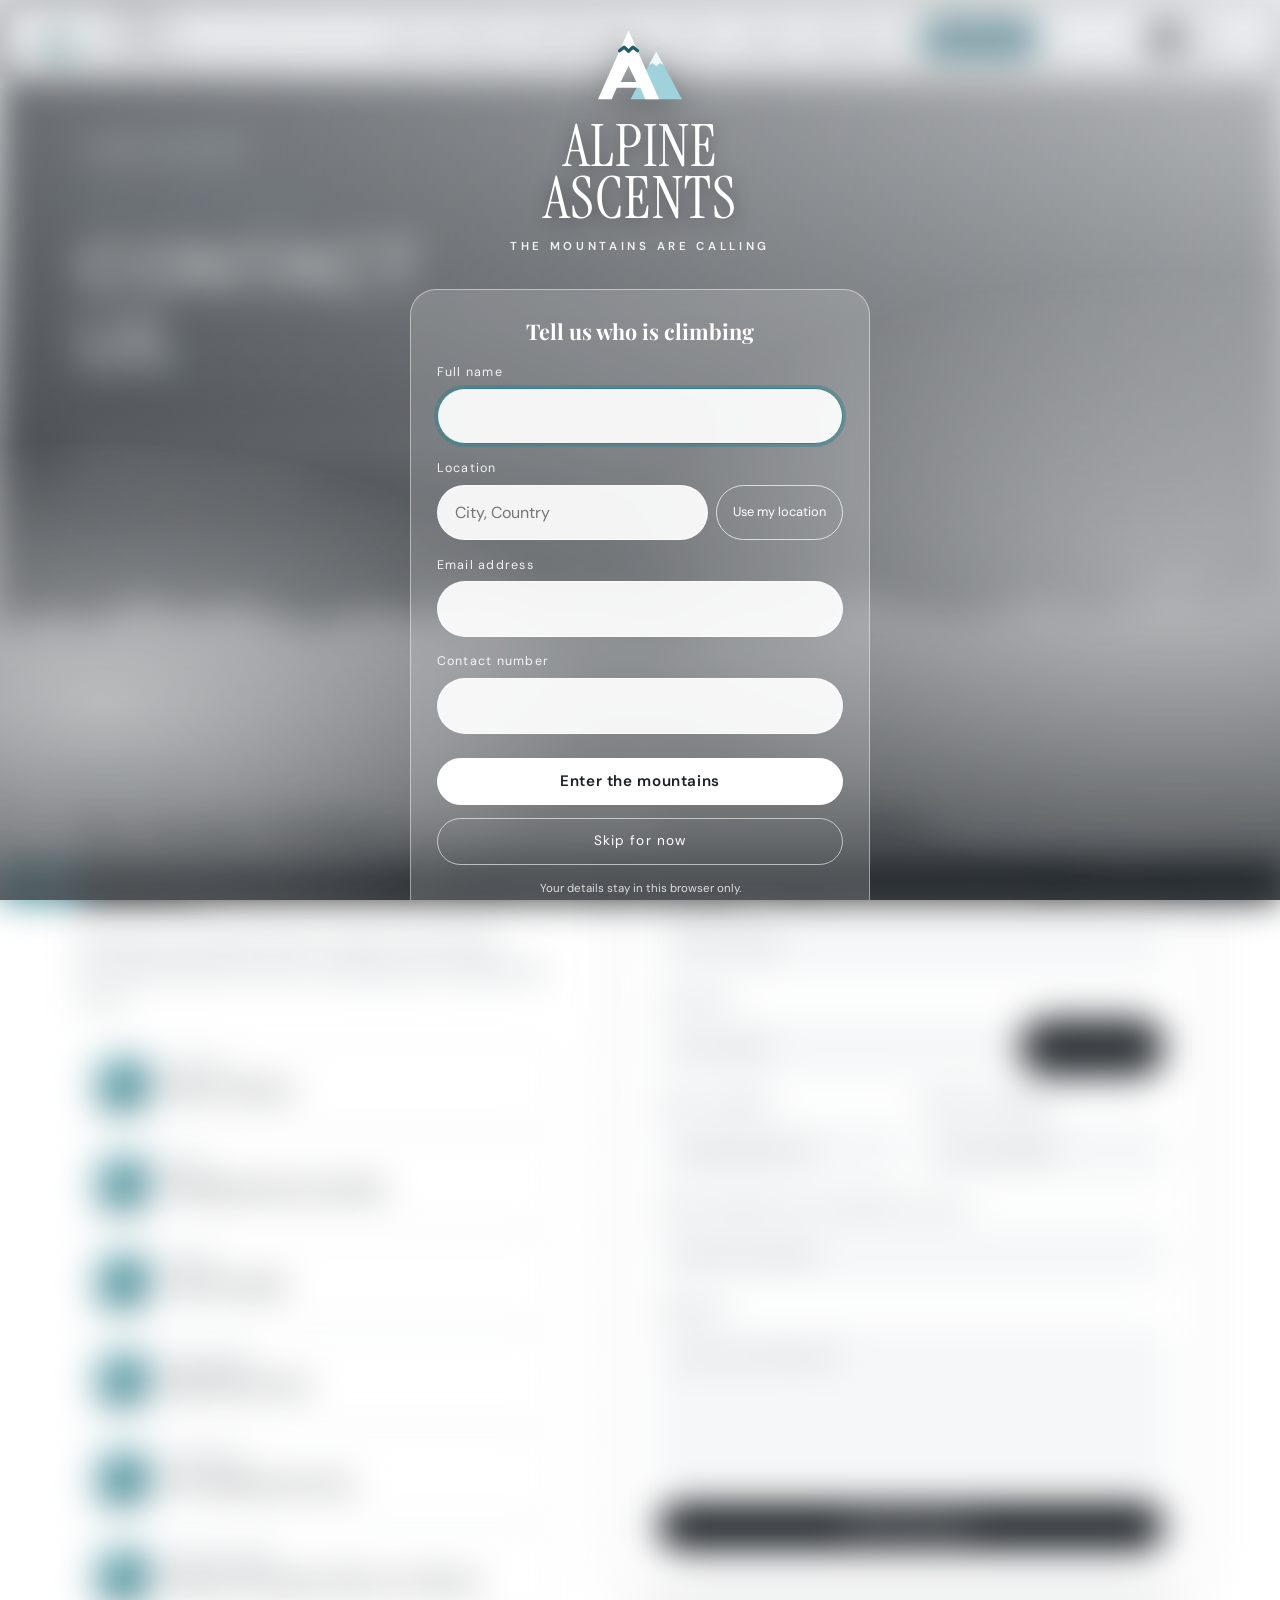
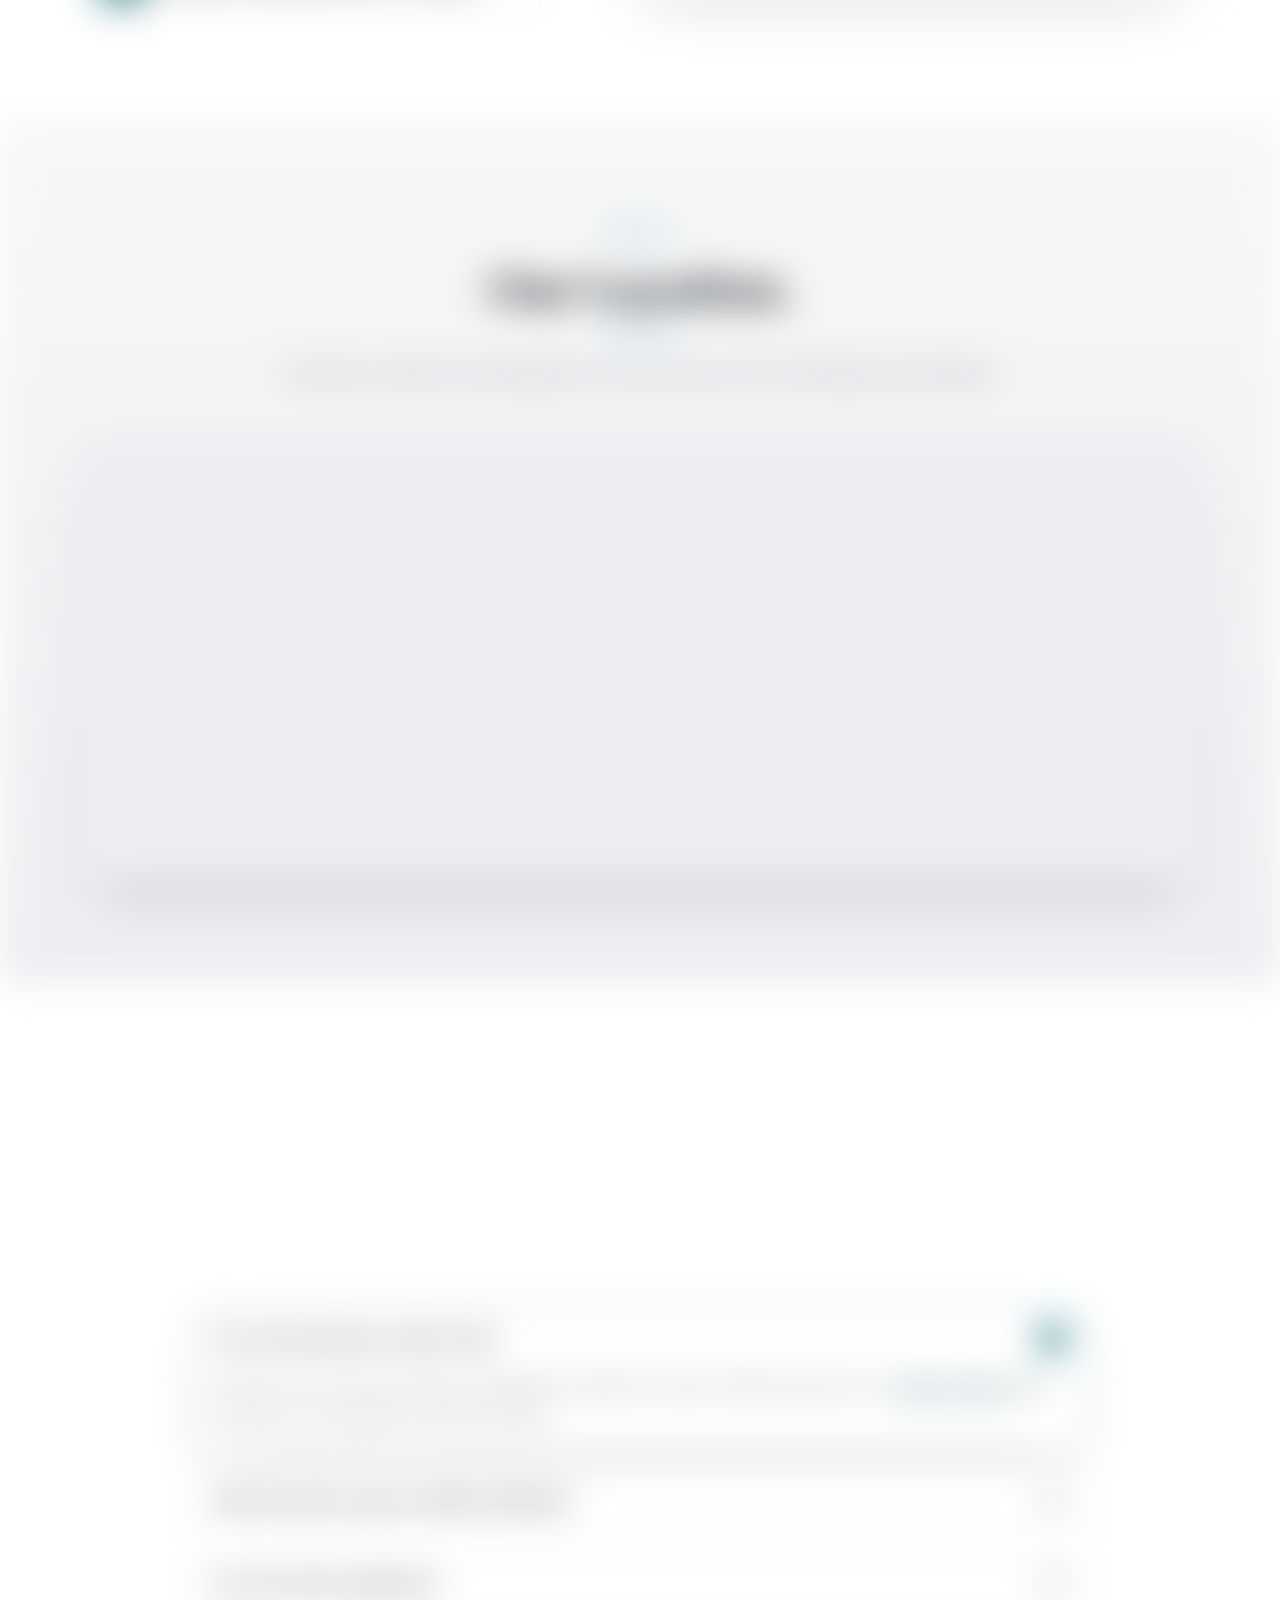
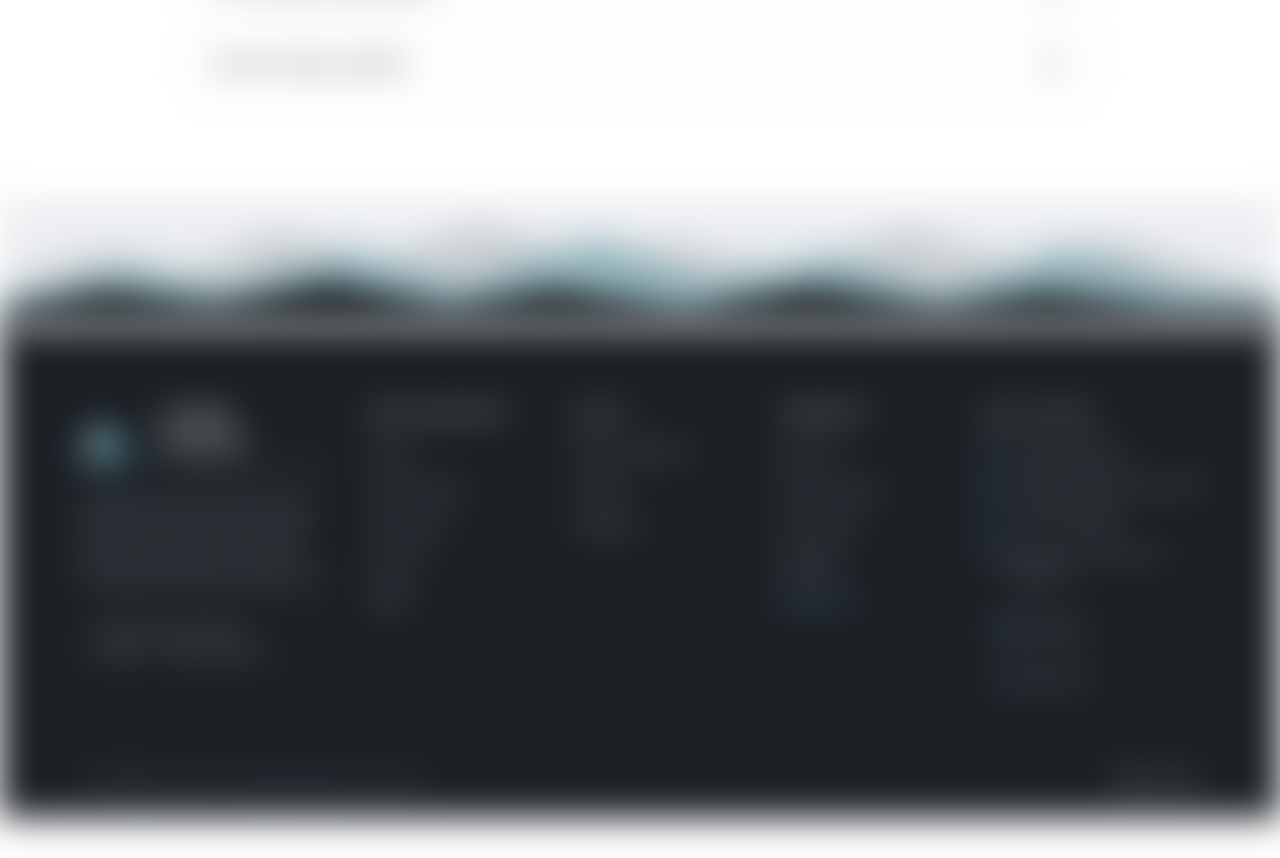
<file: html/contact us.html>
<!DOCTYPE html>
<html lang="en">
<head>
    <meta charset="UTF-8">
    <meta name="viewport" content="width=device-width, initial-scale=1.0">
    <title>Contact Us | Alpine Ascents</title>
    <meta name="description" content="Contact Alpine Ascents. Tell us who is climbing and we will reply within 24 hours.">
    <meta name="theme-color" content="#1a1f24">
    <link rel="icon" href="data:image/svg+xml,%3Csvg xmlns='http://www.w3.org/2000/svg' viewBox='0 0 64 64'%3E%3Crect width='64' height='64' rx='14' fill='%231a1f24'/%3E%3Cg transform='translate%288 10%29'%3E%3Cpath d='M19 42 32.5 17 46 42z' fill='%232f7f8c'/%3E%3Cpath fill-rule='evenodd' fill='%239fd2da' d='M2 42 18 6l16 36h-7.2l-2.6-6H11.8l-2.6 6zM18 24.5l-4.1 8.5h8.2z'/%3E%3Cpath d='m13.3 16.6 2.4-1.9 2.3 2.2 2.3-2.2 2.4 1.9' fill='none' stroke='%231a1f24' stroke-width='1.8' stroke-linecap='round' stroke-linejoin='round'/%3E%3C/g%3E%3C/svg%3E">

    <link rel="preconnect" href="https://fonts.googleapis.com">
    <link rel="preconnect" href="https://fonts.gstatic.com" crossorigin>
    <link href="https://fonts.googleapis.com/css2?family=DM+Sans:wght@400;500;600;700;800&family=Instrument+Serif&family=Playfair+Display:wght@500;600;700&display=swap" rel="stylesheet">
    <link rel="stylesheet" href="../css/style.css?v=8">
    <link rel="stylesheet" href="../css/contact%20us.css?v=8">
</head>

<body id="top" class="page-contact" data-root="../">

    <a class="skip-link" href="#main">Skip to content</a>

    <header class="header">
        <a href="../index.html" class="logo" aria-label="Alpine Ascents home">
            <span class="logo-mark" aria-hidden="true"><svg viewBox="0 0 48 44"><path class="lm-b" d="M19 42 32.5 17 46 42z"/><path class="lm-cap" d="m28.6 24.2 3.9-7.2 3.9 7.2-1.9-1.2-2 1.7-2-1.7z"/><path class="lm-a" fill-rule="evenodd" d="M2 42 18 6l16 36h-7.2l-2.6-6H11.8l-2.6 6zM18 24.5l-4.1 8.5h8.2z"/><path class="lm-snow" d="m13.3 16.6 2.4-1.9 2.3 2.2 2.3-2.2 2.4 1.9"/></svg></span>
            <span class="logo-text"><span class="logo-name">ALPINE<br>ASCENTS</span><span class="logo-tag">THE MOUNTAINS ARE CALLING</span></span>
        </a>

        <nav id="nav" class="site-nav" aria-label="Main">
            <ul class="nav-list">
                <li class="nav-item"><a class="nav-link" href="../index.html">Home</a></li>
                <li class="nav-item"><a class="nav-link" href="about%20us.html">About Us</a></li>
                <li class="nav-item has-dropdown">
                    <button type="button" class="nav-link" aria-expanded="false" aria-haspopup="true">Mountaineering <i class="caret" aria-hidden="true"></i></button>
                    <ul class="dropdown">
                        <li><a href="history.html"><strong>History</strong><small>From Mont Blanc to the 8,000ers</small></a></li>
                        <li><a href="adventures.html"><strong>Types & Styles</strong><small>Adventures and climbing styles</small></a></li>
                        <li><a href="techniques.html"><strong>Techniques</strong><small>Rope, snow, ice and altitude skills</small></a></li>
                        <li><a href="records.html"><strong>Records</strong><small>Highest peaks and great achievements</small></a></li>
                    </ul>
                </li>
                <li class="nav-item has-dropdown">
                    <button type="button" class="nav-link" aria-expanded="false" aria-haspopup="true">Safety <i class="caret" aria-hidden="true"></i></button>
                    <ul class="dropdown">
                        <li><a href="safety.html"><strong>Safety Guidelines</strong><small>General guidelines for every climber</small></a></li>
                        <li><a href="hazards.html"><strong>Hazards</strong><small>Know the risks before you go</small></a></li>
                        <li><a href="sheltering.html"><strong>Sheltering</strong><small>Tents, huts, bivouacs and camps</small></a></li>
                    </ul>
                </li>
                <li class="nav-item"><a class="nav-link" href="gallery.html">Gallery</a></li>
                <li class="nav-item has-dropdown">
                    <button type="button" class="nav-link" aria-expanded="false" aria-haspopup="true">Community <i class="caret" aria-hidden="true"></i></button>
                    <ul class="dropdown">
                        <li><a href="clubs.html"><strong>Clubs & Camps</strong><small>Organizations on a world map</small></a></li>
                        <li><a href="news.html"><strong>Latest News</strong><small>New developments in the field</small></a></li>
                        <li><a href="feedback.html"><strong>Feedback</strong><small>Tell us how we are doing</small></a></li>
                    </ul>
                </li>
                <li class="nav-item nav-cta"><a class="btn btn-primary btn-small is-current" href="contact%20us.html" aria-current="page">Contact Us</a></li>
            </ul>
        </nav>

        <div class="visitor-box" title="Visitor count">
            <span class="visitor-icon"><svg viewBox="0 0 24 24" fill="none" stroke="currentColor" stroke-width="1.8" stroke-linecap="round" stroke-linejoin="round" aria-hidden="true"><path d="m3 20 6.5-11 4 6.5L16 12l5 8z"/><path d="m8 11.5 1.5 1.5 1.5-1.5"/></svg></span>
            <div>
                <small>VISITORS</small>
                <strong id="visitorCount">11</strong>
            </div>
        </div>

        <button id="menuToggle" class="menu-toggle" type="button" aria-label="Open menu" aria-expanded="false" aria-controls="nav"><span></span></button>
    </header>

    <main id="main">

        <section class="page-hero">
            <div class="page-hero-bg" style="--hero-img: url('https://images.unsplash.com/photo-1501785888041-af3ef285b470?auto=format&fit=crop&w=1920&q=80')" aria-hidden="true"></div>
            <div class="page-hero-content">
                <nav class="breadcrumb" aria-label="Breadcrumb">
                    <ol>
                        <li><a href="../index.html">Home</a></li>
                        <li><span aria-current="page">Contact Us</span></li>
                    </ol>
                </nav>
                <p class="eyebrow">WE REPLY WITHIN 24 HOURS</p>
                <h1>CONTACT<br>US<span>.</span></h1>
                <p class="lead">Questions about a trek, a camp or a shelter? Tell us who is climbing and where you want to go.</p>
            </div>
        </section>

        <section class="section">
            <div class="wrap contact-layout">
                <div class="contact-info reveal">
                    <p class="eyebrow">GET IN TOUCH</p>
                    <h2>We Reply Within 24 Hours.</h2>
                    <p class="contact-lead">Planning a trek, joining a camp or simply curious about mountaineering? Tell us who is climbing and we will get back to you.</p>

                    <ul class="contact-cards">
                        <li>
                            <span class="contact-icon line" aria-hidden="true"><svg viewBox="0 0 24 24" fill="none" stroke="currentColor" stroke-width="1.8" stroke-linecap="round" stroke-linejoin="round"><path d="M12 21s-7-6.2-7-11.5a7 7 0 0 1 14 0C19 14.8 12 21 12 21z"/><circle cx="12" cy="9.5" r="2.5"/></svg></span>
                            <div><h3>Visit Us</h3><p>Karachi, Pakistan</p></div>
                        </li>
                        <li>
                            <span class="contact-icon line" aria-hidden="true"><svg viewBox="0 0 24 24" fill="none" stroke="currentColor" stroke-width="1.8" stroke-linecap="round" stroke-linejoin="round"><rect x="3" y="5" width="18" height="14" rx="2"/><path d="m3 7 9 6 9-6"/></svg></span>
                            <div><h3>Email</h3><p><a href="mailto:info@alpineascents.example">info@alpineascents.example</a></p></div>
                        </li>
                        <li>
                            <span class="contact-icon line" aria-hidden="true"><svg viewBox="0 0 24 24" fill="none" stroke="currentColor" stroke-width="1.8" stroke-linecap="round" stroke-linejoin="round"><path d="M5 4h4l2 5-2.5 1.5a11 11 0 0 0 5 5L15 13l5 2v4a2 2 0 0 1-2 2A16 16 0 0 1 3 6a2 2 0 0 1 2-2"/></svg></span>
                            <div><h3>Phone</h3><p><a href="tel:+923211234567">+92 321 1234567</a></p></div>
                        </li>
                        <li>
                            <span class="contact-icon line" aria-hidden="true"><svg viewBox="0 0 24 24" fill="none" stroke="currentColor" stroke-width="1.8" stroke-linecap="round" stroke-linejoin="round"><rect x="3" y="3" width="18" height="18" rx="5"/><circle cx="12" cy="12" r="4"/><path d="M17.5 6.5h.01"/></svg></span>
                            <div><h3>Instagram</h3><p><a href="https://www.instagram.com/alpineascents.pk" target="_blank" rel="noopener">@alpineascents.pk</a></p></div>
                        </li>
                        <li>
                            <span class="contact-icon line" aria-hidden="true"><svg viewBox="0 0 24 24" fill="none" stroke="currentColor" stroke-width="1.8" stroke-linecap="round" stroke-linejoin="round"><path d="M14 8h3V4h-3a4 4 0 0 0-4 4v3H7v4h3v6h4v-6h3l1-4h-4V8.5a.5.5 0 0 1 .5-.5z"/></svg></span>
                            <div><h3>Facebook</h3><p><a href="https://www.facebook.com/alpineascents.pk" target="_blank" rel="noopener">fb.com/alpineascents.pk</a></p></div>
                        </li>
                        <li>
                            <span class="contact-icon line" aria-hidden="true"><svg viewBox="0 0 24 24" fill="none" stroke="currentColor" stroke-width="1.8" stroke-linecap="round" stroke-linejoin="round"><circle cx="12" cy="12" r="9"/><path d="M12 7v5l3 2"/></svg></span>
                            <div><h3>Office Hours</h3><p>Monday to Saturday, 9:00 am to 6:00 pm</p></div>
                        </li>
                    </ul>
                </div>

                <div class="form-card reveal">
                    <form id="contactForm" novalidate>
                        <h2 class="form-title">Tell us who is climbing</h2>
                        <p class="form-sub">All fields are required unless marked optional.</p>

                        <div class="form-field">
                            <label for="ctName">Full name</label>
                            <input type="text" id="ctName" autocomplete="name" placeholder="Your full name" required>
                            <p class="error">Enter your name.</p>
                        </div>

                        <div class="form-field">
                            <label for="locInput">Location</label>
                            <div class="input-row">
                                <input type="text" id="locInput" autocomplete="address-level2" placeholder="Your location" required>
                                <button type="button" class="btn btn-primary" id="locBtn">Use my location</button>
                            </div>
                            <p class="error" id="locError">Enter your location.</p>
                        </div>

                        <div class="form-row">
                            <div class="form-field">
                                <label for="ctEmail">Email address</label>
                                <input type="email" id="ctEmail" autocomplete="email" placeholder="you@example.com" required>
                                <p class="error">Enter a valid email address.</p>
                            </div>
                            <div class="form-field">
                                <label for="ctPhone">Contact number</label>
                                <input type="tel" id="ctPhone" autocomplete="tel" placeholder="+92 321 1234567" required>
                                <p class="error">Enter a valid contact number.</p>
                            </div>
                        </div>

                        <div class="form-field">
                            <label for="ctMountain">Which mountain or adventure? <span class="optional">(optional)</span></label>
                            <input type="text" id="ctMountain" placeholder="Enter the mountain">
                        </div>

                        <div class="form-field">
                            <label for="ctMessage">Message</label>
                            <textarea id="ctMessage" rows="5" maxlength="800" placeholder="How can we help you?" required></textarea>
                            <p class="error">Write at least 10 characters.</p>
                        </div>

                        <button type="submit" class="btn btn-primary send-btn">Send Message &#8599;</button>
                    </form>

                    <div class="contact-success" id="contactSuccess" hidden tabindex="-1">
                        <div class="success-icon"><svg viewBox="0 0 24 24" fill="none" stroke="currentColor" stroke-width="1.8" stroke-linecap="round" stroke-linejoin="round"><path d="m5 12.5 4.5 4.5L19 7.5"/></svg></div>
                        <h2>Thank you, <span id="ctThanks">climber</span>.</h2>
                        <p>Your message has been received. Our team will reply within 24 hours.</p>
                        <button type="button" class="btn btn-outline" id="ctAgain">Send another message</button>
                    </div>
                </div>
            </div>
        </section>

        <section class="section section-alt">
            <div class="section-heading reveal">
                <p class="eyebrow">FIND US</p>
                <h2>Our Location.</h2>
                <p>Our office is in Karachi, the starting point for many journeys north to the Karakoram and Himalaya.</p>
            </div>
            <div class="wrap map-frame reveal">
                <iframe title="Map showing Karachi, Pakistan" src="https://www.google.com/maps?q=Karachi,Pakistan&amp;z=11&amp;output=embed" loading="lazy" referrerpolicy="no-referrer-when-downgrade"></iframe>
            </div>
        </section>

        <section class="section">
            <div class="section-heading reveal">
                <p class="eyebrow">QUICK ANSWERS</p>
                <h2>Frequently Asked Questions.</h2>
                <p>Some answers you may need before you write to us.</p>
            </div>
            <div class="accordion reveal">
                <details open>
                    <summary>Do I need experience to join a trip?</summary>
                    <div class="acc-body"><p>No. Many of our treks and camps are designed for beginners. Read the difficulty guide on our <a class="text-link" href="adventures.html#levels">Types &amp; Styles</a> page, then tell us your experience in the form above.</p></div>
                </details>
                <details>
                    <summary>What is the best season to climb in Pakistan?</summary>
                    <div class="acc-body"><p>The main climbing season in the Karakoram is from June to August. Treks to lower valleys are often possible from May to October.</p></div>
                </details>
                <details>
                    <summary>Do you provide equipment?</summary>
                    <div class="acc-body"><p>Group equipment such as tents, ropes and stoves is provided on guided trips. You will need your own boots and clothing layers; see the gear checklist on our <a class="text-link" href="adventures.html#gear">Types &amp; Styles</a> page.</p></div>
                </details>
                <details>
                    <summary>How do I book a shelter?</summary>
                    <div class="acc-body"><p>Open the <a class="text-link" href="sheltering.html#shelters">Sheltering</a> page, click any shelter and fill in the short booking form.</p></div>
                </details>
            </div>
        </section>

    </main>

    <div class="ticker" aria-label="Live date, time and location">
        <div class="ticker-label"><i></i><b>LIVE</b></div>
        <div class="ticker-window">
            <div class="ticker-track" aria-live="off"><span>ALPINE ASCENTS</span><span aria-hidden="true">ALPINE ASCENTS</span></div>
        </div>
        <button type="button" class="ticker-loc" id="tickerLocate">Share location</button>
    </div>

    <div class="mountain-divider" aria-hidden="true">
        <svg viewBox="0 0 2400 140" preserveAspectRatio="none" xmlns="http://www.w3.org/2000/svg"><path class="m-back" d="M0,140 L0,95 L90,60 L170,80 L260,35 L350,70 L450,25 L540,66 L640,48 L740,84 L850,30 L950,70 L1050,45 L1130,78 L1200,95 L1290,60 L1370,80 L1460,35 L1550,70 L1650,25 L1740,66 L1840,48 L1940,84 L2050,30 L2150,70 L2250,45 L2330,78 L2400,95 L2400,140 Z"/><path class="m-mid" d="M0,140 L0,110 L120,70 L210,95 L330,55 L430,92 L560,40 L660,88 L780,60 L880,100 L1000,52 L1100,90 L1200,110 L1320,70 L1410,95 L1530,55 L1630,92 L1760,40 L1860,88 L1980,60 L2080,100 L2200,52 L2300,90 L2400,110 L2400,140 Z"/><path class="m-front" d="M0,140 L0,125 L100,100 L200,118 L310,90 L420,120 L520,98 L640,124 L760,96 L880,122 L980,102 L1100,124 L1200,125 L1300,100 L1400,118 L1510,90 L1620,120 L1720,98 L1840,124 L1960,96 L2080,122 L2180,102 L2300,124 L2400,125 L2400,140 Z"/></svg>
    </div>

    <footer class="footer">
        <div class="footer-grid">
            <div class="footer-about">
                <a href="../index.html" class="logo" aria-label="Alpine Ascents home">
                    <span class="logo-mark" aria-hidden="true"><svg viewBox="0 0 48 44"><path class="lm-b" d="M19 42 32.5 17 46 42z"/><path class="lm-cap" d="m28.6 24.2 3.9-7.2 3.9 7.2-1.9-1.2-2 1.7-2-1.7z"/><path class="lm-a" fill-rule="evenodd" d="M2 42 18 6l16 36h-7.2l-2.6-6H11.8l-2.6 6zM18 24.5l-4.1 8.5h8.2z"/><path class="lm-snow" d="m13.3 16.6 2.4-1.9 2.3 2.2 2.3-2.2 2.4 1.9"/></svg></span>
                    <span class="logo-text"><span class="logo-name">ALPINE<br>ASCENTS</span><span class="logo-tag">THE MOUNTAINS ARE CALLING</span></span>
                </a>
                <p>Detailed, honest information about mountaineering: its history, styles, techniques, hazards, records and the people who keep the sport alive.</p>
                <span class="footer-motto">EXPLORE RESPONSIBLY · RESPECT THE MOUNTAINS</span>
            </div>
            <div>
                <h4>Mountaineering</h4>
                <ul class="footer-links">
                    <li><a href="history.html">History</a></li>
                    <li><a href="adventures.html">Types & Styles</a></li>
                    <li><a href="techniques.html">Techniques</a></li>
                    <li><a href="records.html">Records</a></li>
                    <li><a href="gallery.html">Gallery</a></li>
                </ul>
            </div>
            <div>
                <h4>Safety</h4>
                <ul class="footer-links">
                    <li><a href="safety.html">Safety Guidelines</a></li>
                    <li><a href="hazards.html">Hazards</a></li>
                    <li><a href="sheltering.html">Sheltering</a></li>
                </ul>
            </div>
            <div>
                <h4>Community</h4>
                <ul class="footer-links">
                    <li><a href="about%20us.html">About Us</a></li>
                    <li><a href="clubs.html">Clubs & Camps</a></li>
                    <li><a href="news.html">Latest News</a></li>
                    <li><a href="feedback.html">Feedback</a></li>
                    <li><a href="contact%20us.html" class="is-current">Contact Us</a></li>
                </ul>
            </div>
            <div class="footer-contact-col">
                <h4>Get In Touch</h4>
                <ul class="footer-contact">
                    <li><svg viewBox="0 0 24 24" fill="none" stroke="currentColor" stroke-width="1.8" stroke-linecap="round" stroke-linejoin="round" aria-hidden="true"><path d="M12 21s-7-6.2-7-11.5A7 7 0 0 1 19 9.5C19 14.8 12 21 12 21z"/><circle cx="12" cy="9.5" r="2.5"/></svg><span>Karachi, Pakistan</span></li>
                    <li><svg viewBox="0 0 24 24" fill="none" stroke="currentColor" stroke-width="1.8" stroke-linecap="round" stroke-linejoin="round" aria-hidden="true"><rect x="3" y="5" width="18" height="14" rx="2"/><path d="m3 7 9 6 9-6"/></svg><a href="mailto:info@alpineascents.example">info@alpineascents.example</a></li>
                    <li><svg viewBox="0 0 24 24" fill="none" stroke="currentColor" stroke-width="1.8" stroke-linecap="round" stroke-linejoin="round" aria-hidden="true"><path d="M5 4h4l2 5-2.5 1.5a11 11 0 0 0 5 5L15 13l5 2v4a2 2 0 0 1-2 2A16 16 0 0 1 3 6a2 2 0 0 1 2-2"/></svg><a href="tel:+923211234567">+92 321 1234567</a></li>
                    <li><svg viewBox="0 0 24 24" fill="none" stroke="currentColor" stroke-width="1.8" stroke-linecap="round" stroke-linejoin="round" aria-hidden="true"><circle cx="12" cy="12" r="9"/><path d="M12 7v5l3 2"/></svg><span>Mon to Sat, 9:00 am to 6:00 pm</span></li>
                </ul>
                <div class="footer-social">
                    <a href="https://www.instagram.com/alpineascents.pk" target="_blank" rel="noopener" aria-label="Instagram @alpineascents.pk"><svg viewBox="0 0 24 24" fill="none" stroke="currentColor" stroke-width="1.8" stroke-linecap="round" stroke-linejoin="round" aria-hidden="true"><rect x="3" y="3" width="18" height="18" rx="5"/><circle cx="12" cy="12" r="4"/><circle cx="17.5" cy="6.5" r="1" fill="currentColor" stroke="none"/></svg><span>Instagram</span></a>
                    <a href="https://www.facebook.com/alpineascents.pk" target="_blank" rel="noopener" aria-label="Facebook alpineascents.pk"><svg viewBox="0 0 24 24" fill="none" stroke="currentColor" stroke-width="1.8" stroke-linecap="round" stroke-linejoin="round" aria-hidden="true"><path d="M14 8h3V4h-3a4 4 0 0 0-4 4v3H7v4h3v6h4v-6h3l1-4h-4V8.5a.5.5 0 0 1 .5-.5z"/></svg><span>Facebook</span></a>
                </div>
            </div>
        </div>
        <div class="footer-bottom">
            <p>&copy; <span id="year"></span> Alpine Ascents. Educational project by Group D.</p>
            <a href="#top" class="to-top">Back to top &uarr;</a>
        </div>
    </footer>

    <script src="../js/main.js?v=8"></script>
    <script src="../js/contact%20us.js?v=8"></script>

</body>
</html>
</file>
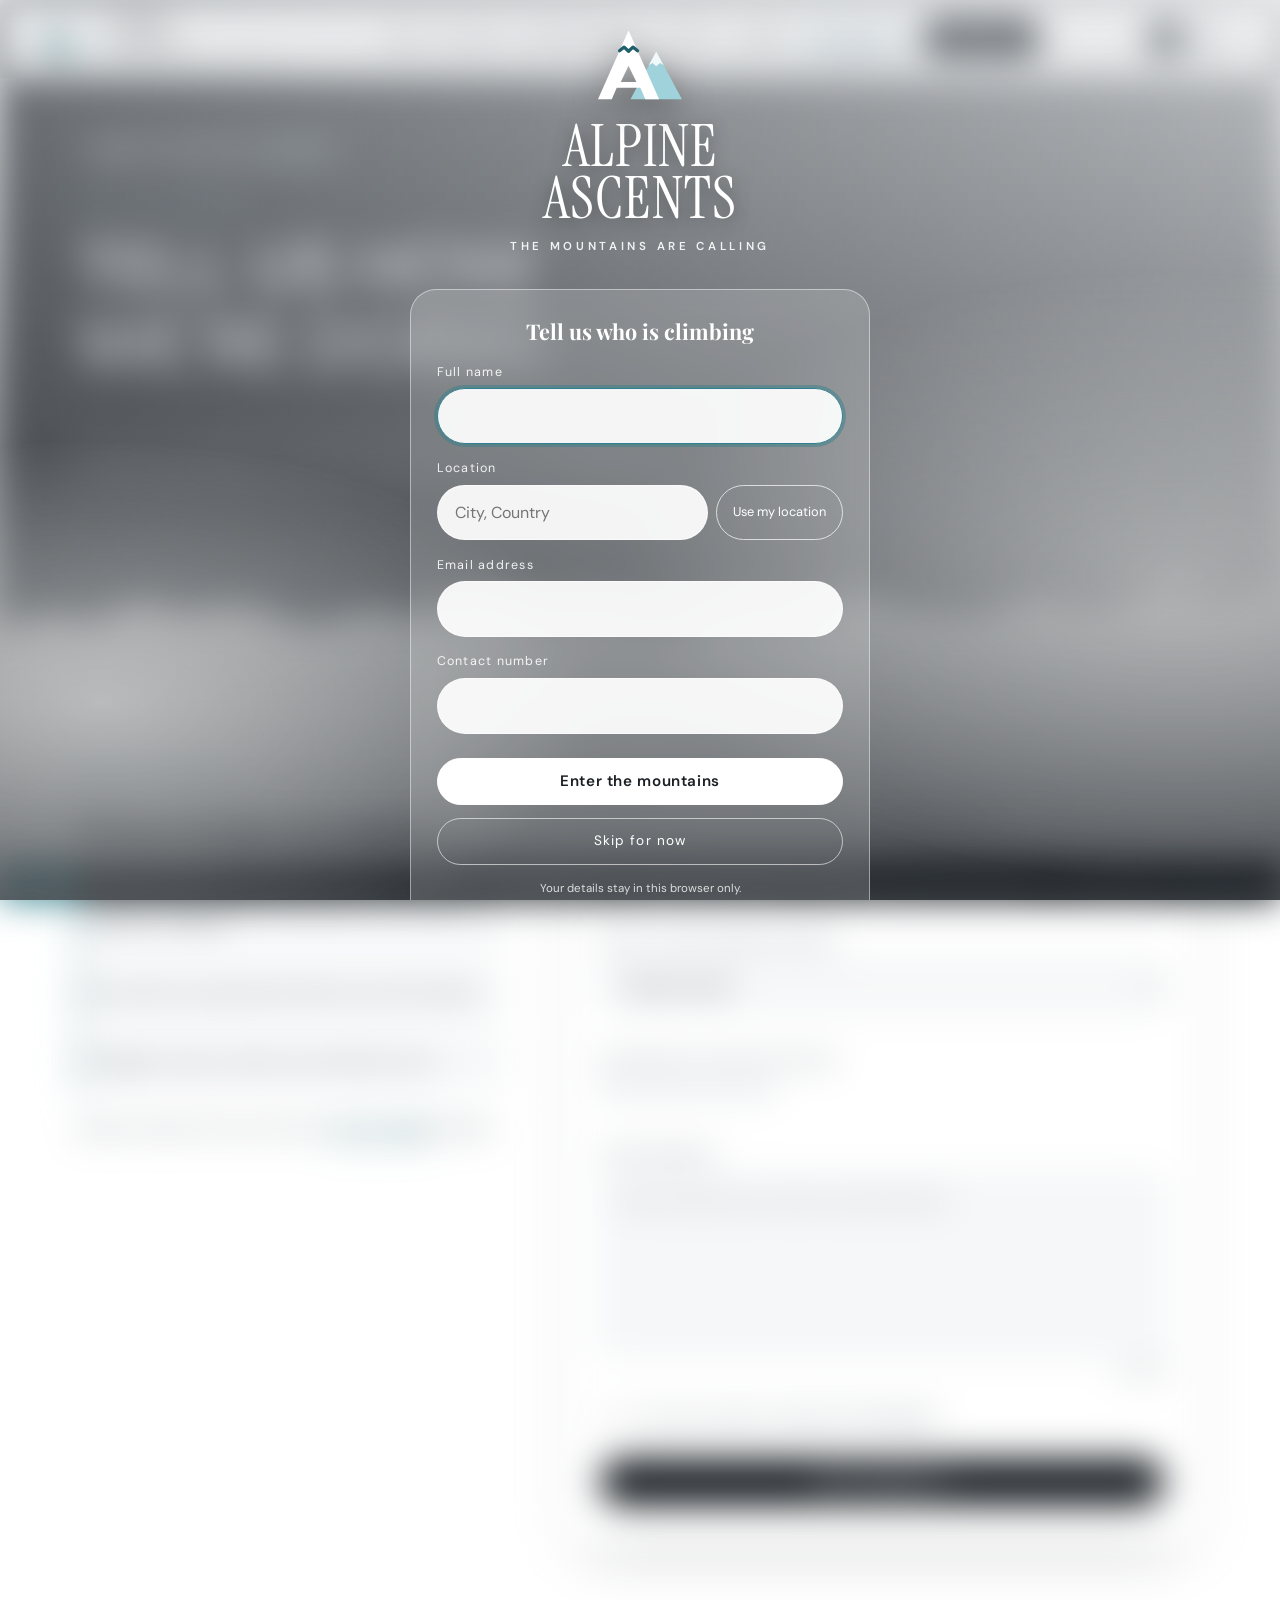
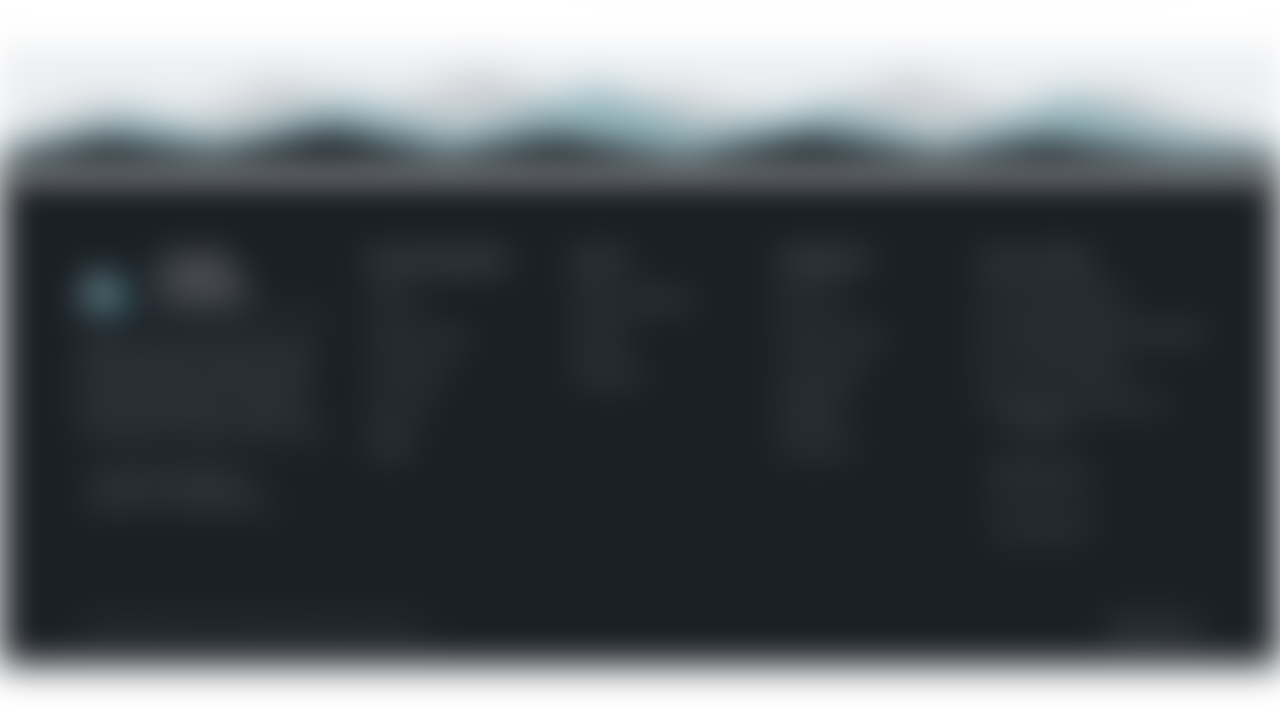
<file: html/feedback.html>
<!DOCTYPE html>
<html lang="en">
<head>
    <meta charset="UTF-8">
    <meta name="viewport" content="width=device-width, initial-scale=1.0">
    <title>Feedback | Alpine Ascents</title>
    <meta name="description" content="Share your feedback about Alpine Ascents and help us improve our mountaineering content.">
    <meta name="theme-color" content="#1a1f24">
    <link rel="icon" href="data:image/svg+xml,%3Csvg xmlns='http://www.w3.org/2000/svg' viewBox='0 0 64 64'%3E%3Crect width='64' height='64' rx='14' fill='%231a1f24'/%3E%3Cg transform='translate%288 10%29'%3E%3Cpath d='M19 42 32.5 17 46 42z' fill='%232f7f8c'/%3E%3Cpath fill-rule='evenodd' fill='%239fd2da' d='M2 42 18 6l16 36h-7.2l-2.6-6H11.8l-2.6 6zM18 24.5l-4.1 8.5h8.2z'/%3E%3Cpath d='m13.3 16.6 2.4-1.9 2.3 2.2 2.3-2.2 2.4 1.9' fill='none' stroke='%231a1f24' stroke-width='1.8' stroke-linecap='round' stroke-linejoin='round'/%3E%3C/g%3E%3C/svg%3E">

    <link rel="preconnect" href="https://fonts.googleapis.com">
    <link rel="preconnect" href="https://fonts.gstatic.com" crossorigin>
    <link href="https://fonts.googleapis.com/css2?family=DM+Sans:wght@400;500;600;700;800&family=Instrument+Serif&family=Playfair+Display:wght@500;600;700&display=swap" rel="stylesheet">
    <link rel="stylesheet" href="../css/style.css?v=8">
    <link rel="stylesheet" href="../css/feedback.css?v=8">
</head>

<body id="top" class="page-feedback" data-root="../">

    <a class="skip-link" href="#main">Skip to content</a>

    <header class="header">
        <a href="../index.html" class="logo" aria-label="Alpine Ascents home">
            <span class="logo-mark" aria-hidden="true"><svg viewBox="0 0 48 44"><path class="lm-b" d="M19 42 32.5 17 46 42z"/><path class="lm-cap" d="m28.6 24.2 3.9-7.2 3.9 7.2-1.9-1.2-2 1.7-2-1.7z"/><path class="lm-a" fill-rule="evenodd" d="M2 42 18 6l16 36h-7.2l-2.6-6H11.8l-2.6 6zM18 24.5l-4.1 8.5h8.2z"/><path class="lm-snow" d="m13.3 16.6 2.4-1.9 2.3 2.2 2.3-2.2 2.4 1.9"/></svg></span>
            <span class="logo-text"><span class="logo-name">ALPINE<br>ASCENTS</span><span class="logo-tag">THE MOUNTAINS ARE CALLING</span></span>
        </a>

        <nav id="nav" class="site-nav" aria-label="Main">
            <ul class="nav-list">
                <li class="nav-item"><a class="nav-link" href="../index.html">Home</a></li>
                <li class="nav-item"><a class="nav-link" href="about%20us.html">About Us</a></li>
                <li class="nav-item has-dropdown">
                    <button type="button" class="nav-link" aria-expanded="false" aria-haspopup="true">Mountaineering <i class="caret" aria-hidden="true"></i></button>
                    <ul class="dropdown">
                        <li><a href="history.html"><strong>History</strong><small>From Mont Blanc to the 8,000ers</small></a></li>
                        <li><a href="adventures.html"><strong>Types & Styles</strong><small>Adventures and climbing styles</small></a></li>
                        <li><a href="techniques.html"><strong>Techniques</strong><small>Rope, snow, ice and altitude skills</small></a></li>
                        <li><a href="records.html"><strong>Records</strong><small>Highest peaks and great achievements</small></a></li>
                    </ul>
                </li>
                <li class="nav-item has-dropdown">
                    <button type="button" class="nav-link" aria-expanded="false" aria-haspopup="true">Safety <i class="caret" aria-hidden="true"></i></button>
                    <ul class="dropdown">
                        <li><a href="safety.html"><strong>Safety Guidelines</strong><small>General guidelines for every climber</small></a></li>
                        <li><a href="hazards.html"><strong>Hazards</strong><small>Know the risks before you go</small></a></li>
                        <li><a href="sheltering.html"><strong>Sheltering</strong><small>Tents, huts, bivouacs and camps</small></a></li>
                    </ul>
                </li>
                <li class="nav-item"><a class="nav-link" href="gallery.html">Gallery</a></li>
                <li class="nav-item has-dropdown is-current">
                    <button type="button" class="nav-link" aria-expanded="false" aria-haspopup="true">Community <i class="caret" aria-hidden="true"></i></button>
                    <ul class="dropdown">
                        <li><a href="clubs.html"><strong>Clubs & Camps</strong><small>Organizations on a world map</small></a></li>
                        <li><a href="news.html"><strong>Latest News</strong><small>New developments in the field</small></a></li>
                        <li><a href="feedback.html" class="is-current" aria-current="page"><strong>Feedback</strong><small>Tell us how we are doing</small></a></li>
                    </ul>
                </li>
                <li class="nav-item nav-cta"><a class="btn btn-primary btn-small" href="contact%20us.html">Contact Us</a></li>
            </ul>
        </nav>

        <div class="visitor-box" title="Visitor count">
            <span class="visitor-icon"><svg viewBox="0 0 24 24" fill="none" stroke="currentColor" stroke-width="1.8" stroke-linecap="round" stroke-linejoin="round" aria-hidden="true"><path d="m3 20 6.5-11 4 6.5L16 12l5 8z"/><path d="m8 11.5 1.5 1.5 1.5-1.5"/></svg></span>
            <div>
                <small>VISITORS</small>
                <strong id="visitorCount">11</strong>
            </div>
        </div>

        <button id="menuToggle" class="menu-toggle" type="button" aria-label="Open menu" aria-expanded="false" aria-controls="nav"><span></span></button>
    </header>

    <main id="main">

        <section class="page-hero">
            <div class="page-hero-bg" style="--hero-img: url('https://images.unsplash.com/photo-1530738270955-2ed78de5c2a9?auto=format&fit=crop&w=1920&q=80')" aria-hidden="true"></div>
            <div class="page-hero-content">
                <nav class="breadcrumb" aria-label="Breadcrumb">
                    <ol>
                        <li><a href="../index.html">Home</a></li>
                        <li><span>Community</span></li>
                        <li><span aria-current="page">Feedback</span></li>
                    </ol>
                </nav>
                <p class="eyebrow">YOUR VOICE MATTERS</p>
                <h1>TELL US HOW<br>WE'RE DOING<span>.</span></h1>
                <p class="lead">Every good expedition is improved by the people who have been on it. Tell us what helped, what was missing and what we should add next.</p>
            </div>
        </section>

        <section class="section">
            <div class="wrap fb-section">

            <aside class="fb-aside reveal">
                <p class="eyebrow">BEFORE YOU WRITE</p>
                <h2>What helps us most.</h2>
                <ul class="fb-tips">
                    <li>Name the page you are talking about, for example Safety or Hazards.</li>
                    <li>Say what you expected and what you found instead.</li>
                    <li>Suggest a topic or photo you would like to see.</li>
                </ul>
                <p class="fb-note">
                    Need an answer from us? Use the
                    <a href="contact%20us.html" class="text-link">contact page</a> instead.
                </p>
            </aside>

            <div class="fb-card reveal">
                <form id="feedbackForm" novalidate>

                    <div class="fb-row">
                        <div class="fb-field">
                            <label for="fbName">Name</label>
                            <input type="text" id="fbName" name="name" autocomplete="name" placeholder="Your name" required>
                            <small class="fb-error" id="fbNameError" role="alert"></small>
                        </div>

                        <div class="fb-field">
                            <label for="fbEmail">Email <span class="fb-optional">(optional)</span></label>
                            <input type="email" id="fbEmail" name="email" autocomplete="email" placeholder="you@example.com">
                            <small class="fb-error" id="fbEmailError" role="alert"></small>
                        </div>
                    </div>

                    <div class="fb-field">
                        <label for="fbTopic">What is your feedback about?</label>
                        <select id="fbTopic" name="topic" required>
                            <option value="">Choose a topic</option>
                            <option>Climbing techniques</option>
                            <option>Safety and hazards</option>
                            <option>Sheltering and camping</option>
                            <option>History and records</option>
                            <option>Gallery and photos</option>
                            <option>Website design and usability</option>
                            <option>Something else</option>
                        </select>
                        <small class="fb-error" id="fbTopicError" role="alert"></small>
                    </div>

                    <fieldset class="fb-field fb-rating">
                        <legend>How would you rate the site?</legend>
                        <div class="fb-stars">
                            <input type="radio" id="star5" name="rating" value="5"><label for="star5" title="Excellent">★</label>
                            <input type="radio" id="star4" name="rating" value="4"><label for="star4" title="Good">★</label>
                            <input type="radio" id="star3" name="rating" value="3"><label for="star3" title="Okay">★</label>
                            <input type="radio" id="star2" name="rating" value="2"><label for="star2" title="Poor">★</label>
                            <input type="radio" id="star1" name="rating" value="1"><label for="star1" title="Very poor">★</label>
                        </div>
                        <small class="fb-error" id="fbRatingError" role="alert"></small>
                    </fieldset>

                    <div class="fb-field">
                        <label for="fbMessage">Your feedback</label>
                        <textarea id="fbMessage" name="message" rows="6" maxlength="600" placeholder="What worked well, and what could be better?" required></textarea>
                        <div class="fb-meta">
                            <small class="fb-error" id="fbMessageError" role="alert"></small>
                            <small class="fb-count"><span id="fbCount">0</span> / 600</small>
                        </div>
                    </div>

                    <label class="fb-check">
                        <input type="checkbox" id="fbReply" name="reply">
                        <span>You may contact me about this feedback.</span>
                    </label>

                    <button type="submit" class="btn btn-primary">Send feedback ↗</button>
                </form>

                <div class="fb-success" id="fbSuccess" hidden tabindex="-1">
                    <div class="fb-success-icon"><svg viewBox="0 0 24 24" fill="none" stroke="currentColor" stroke-width="1.8" stroke-linecap="round" stroke-linejoin="round"><path d="m2 20 7-12 4 6.5L15.5 11 22 20z"/></svg></div>
                    <h2>Thank you, <span id="fbThanksName">climber</span>.</h2>
                    <p>Your feedback has been received. We read every message when improving the site.</p>
                    <div class="fb-success-actions">
                        <a href="../index.html" class="btn btn-primary">Back to home ↗</a>
                        <button type="button" class="btn btn-outline" id="fbAgain">Send more feedback</button>
                    </div>
                </div>
            </div>

        </div>
        </section>

    </main>

    <div class="ticker" aria-label="Live date, time and location">
        <div class="ticker-label"><i></i><b>LIVE</b></div>
        <div class="ticker-window">
            <div class="ticker-track" aria-live="off"><span>ALPINE ASCENTS</span><span aria-hidden="true">ALPINE ASCENTS</span></div>
        </div>
        <button type="button" class="ticker-loc" id="tickerLocate">Share location</button>
    </div>

    <div class="mountain-divider" aria-hidden="true">
        <svg viewBox="0 0 2400 140" preserveAspectRatio="none" xmlns="http://www.w3.org/2000/svg"><path class="m-back" d="M0,140 L0,95 L90,60 L170,80 L260,35 L350,70 L450,25 L540,66 L640,48 L740,84 L850,30 L950,70 L1050,45 L1130,78 L1200,95 L1290,60 L1370,80 L1460,35 L1550,70 L1650,25 L1740,66 L1840,48 L1940,84 L2050,30 L2150,70 L2250,45 L2330,78 L2400,95 L2400,140 Z"/><path class="m-mid" d="M0,140 L0,110 L120,70 L210,95 L330,55 L430,92 L560,40 L660,88 L780,60 L880,100 L1000,52 L1100,90 L1200,110 L1320,70 L1410,95 L1530,55 L1630,92 L1760,40 L1860,88 L1980,60 L2080,100 L2200,52 L2300,90 L2400,110 L2400,140 Z"/><path class="m-front" d="M0,140 L0,125 L100,100 L200,118 L310,90 L420,120 L520,98 L640,124 L760,96 L880,122 L980,102 L1100,124 L1200,125 L1300,100 L1400,118 L1510,90 L1620,120 L1720,98 L1840,124 L1960,96 L2080,122 L2180,102 L2300,124 L2400,125 L2400,140 Z"/></svg>
    </div>

    <footer class="footer">
        <div class="footer-grid">
            <div class="footer-about">
                <a href="../index.html" class="logo" aria-label="Alpine Ascents home">
                    <span class="logo-mark" aria-hidden="true"><svg viewBox="0 0 48 44"><path class="lm-b" d="M19 42 32.5 17 46 42z"/><path class="lm-cap" d="m28.6 24.2 3.9-7.2 3.9 7.2-1.9-1.2-2 1.7-2-1.7z"/><path class="lm-a" fill-rule="evenodd" d="M2 42 18 6l16 36h-7.2l-2.6-6H11.8l-2.6 6zM18 24.5l-4.1 8.5h8.2z"/><path class="lm-snow" d="m13.3 16.6 2.4-1.9 2.3 2.2 2.3-2.2 2.4 1.9"/></svg></span>
                    <span class="logo-text"><span class="logo-name">ALPINE<br>ASCENTS</span><span class="logo-tag">THE MOUNTAINS ARE CALLING</span></span>
                </a>
                <p>Detailed, honest information about mountaineering: its history, styles, techniques, hazards, records and the people who keep the sport alive.</p>
                <span class="footer-motto">EXPLORE RESPONSIBLY · RESPECT THE MOUNTAINS</span>
            </div>
            <div>
                <h4>Mountaineering</h4>
                <ul class="footer-links">
                    <li><a href="history.html">History</a></li>
                    <li><a href="adventures.html">Types & Styles</a></li>
                    <li><a href="techniques.html">Techniques</a></li>
                    <li><a href="records.html">Records</a></li>
                    <li><a href="gallery.html">Gallery</a></li>
                </ul>
            </div>
            <div>
                <h4>Safety</h4>
                <ul class="footer-links">
                    <li><a href="safety.html">Safety Guidelines</a></li>
                    <li><a href="hazards.html">Hazards</a></li>
                    <li><a href="sheltering.html">Sheltering</a></li>
                </ul>
            </div>
            <div>
                <h4>Community</h4>
                <ul class="footer-links">
                    <li><a href="about%20us.html">About Us</a></li>
                    <li><a href="clubs.html">Clubs & Camps</a></li>
                    <li><a href="news.html">Latest News</a></li>
                    <li><a href="feedback.html" class="is-current">Feedback</a></li>
                    <li><a href="contact%20us.html">Contact Us</a></li>
                </ul>
            </div>
            <div class="footer-contact-col">
                <h4>Get In Touch</h4>
                <ul class="footer-contact">
                    <li><svg viewBox="0 0 24 24" fill="none" stroke="currentColor" stroke-width="1.8" stroke-linecap="round" stroke-linejoin="round" aria-hidden="true"><path d="M12 21s-7-6.2-7-11.5A7 7 0 0 1 19 9.5C19 14.8 12 21 12 21z"/><circle cx="12" cy="9.5" r="2.5"/></svg><span>Karachi, Pakistan</span></li>
                    <li><svg viewBox="0 0 24 24" fill="none" stroke="currentColor" stroke-width="1.8" stroke-linecap="round" stroke-linejoin="round" aria-hidden="true"><rect x="3" y="5" width="18" height="14" rx="2"/><path d="m3 7 9 6 9-6"/></svg><a href="mailto:info@alpineascents.example">info@alpineascents.example</a></li>
                    <li><svg viewBox="0 0 24 24" fill="none" stroke="currentColor" stroke-width="1.8" stroke-linecap="round" stroke-linejoin="round" aria-hidden="true"><path d="M5 4h4l2 5-2.5 1.5a11 11 0 0 0 5 5L15 13l5 2v4a2 2 0 0 1-2 2A16 16 0 0 1 3 6a2 2 0 0 1 2-2"/></svg><a href="tel:+923211234567">+92 321 1234567</a></li>
                    <li><svg viewBox="0 0 24 24" fill="none" stroke="currentColor" stroke-width="1.8" stroke-linecap="round" stroke-linejoin="round" aria-hidden="true"><circle cx="12" cy="12" r="9"/><path d="M12 7v5l3 2"/></svg><span>Mon to Sat, 9:00 am to 6:00 pm</span></li>
                </ul>
                <div class="footer-social">
                    <a href="https://www.instagram.com/alpineascents.pk" target="_blank" rel="noopener" aria-label="Instagram @alpineascents.pk"><svg viewBox="0 0 24 24" fill="none" stroke="currentColor" stroke-width="1.8" stroke-linecap="round" stroke-linejoin="round" aria-hidden="true"><rect x="3" y="3" width="18" height="18" rx="5"/><circle cx="12" cy="12" r="4"/><circle cx="17.5" cy="6.5" r="1" fill="currentColor" stroke="none"/></svg><span>Instagram</span></a>
                    <a href="https://www.facebook.com/alpineascents.pk" target="_blank" rel="noopener" aria-label="Facebook alpineascents.pk"><svg viewBox="0 0 24 24" fill="none" stroke="currentColor" stroke-width="1.8" stroke-linecap="round" stroke-linejoin="round" aria-hidden="true"><path d="M14 8h3V4h-3a4 4 0 0 0-4 4v3H7v4h3v6h4v-6h3l1-4h-4V8.5a.5.5 0 0 1 .5-.5z"/></svg><span>Facebook</span></a>
                </div>
            </div>
        </div>
        <div class="footer-bottom">
            <p>&copy; <span id="year"></span> Alpine Ascents. Educational project by Group D.</p>
            <a href="#top" class="to-top">Back to top &uarr;</a>
        </div>
    </footer>

    <script src="../js/main.js?v=8"></script>
    <script src="../js/feedback.js?v=8"></script>

</body>
</html>
</file>
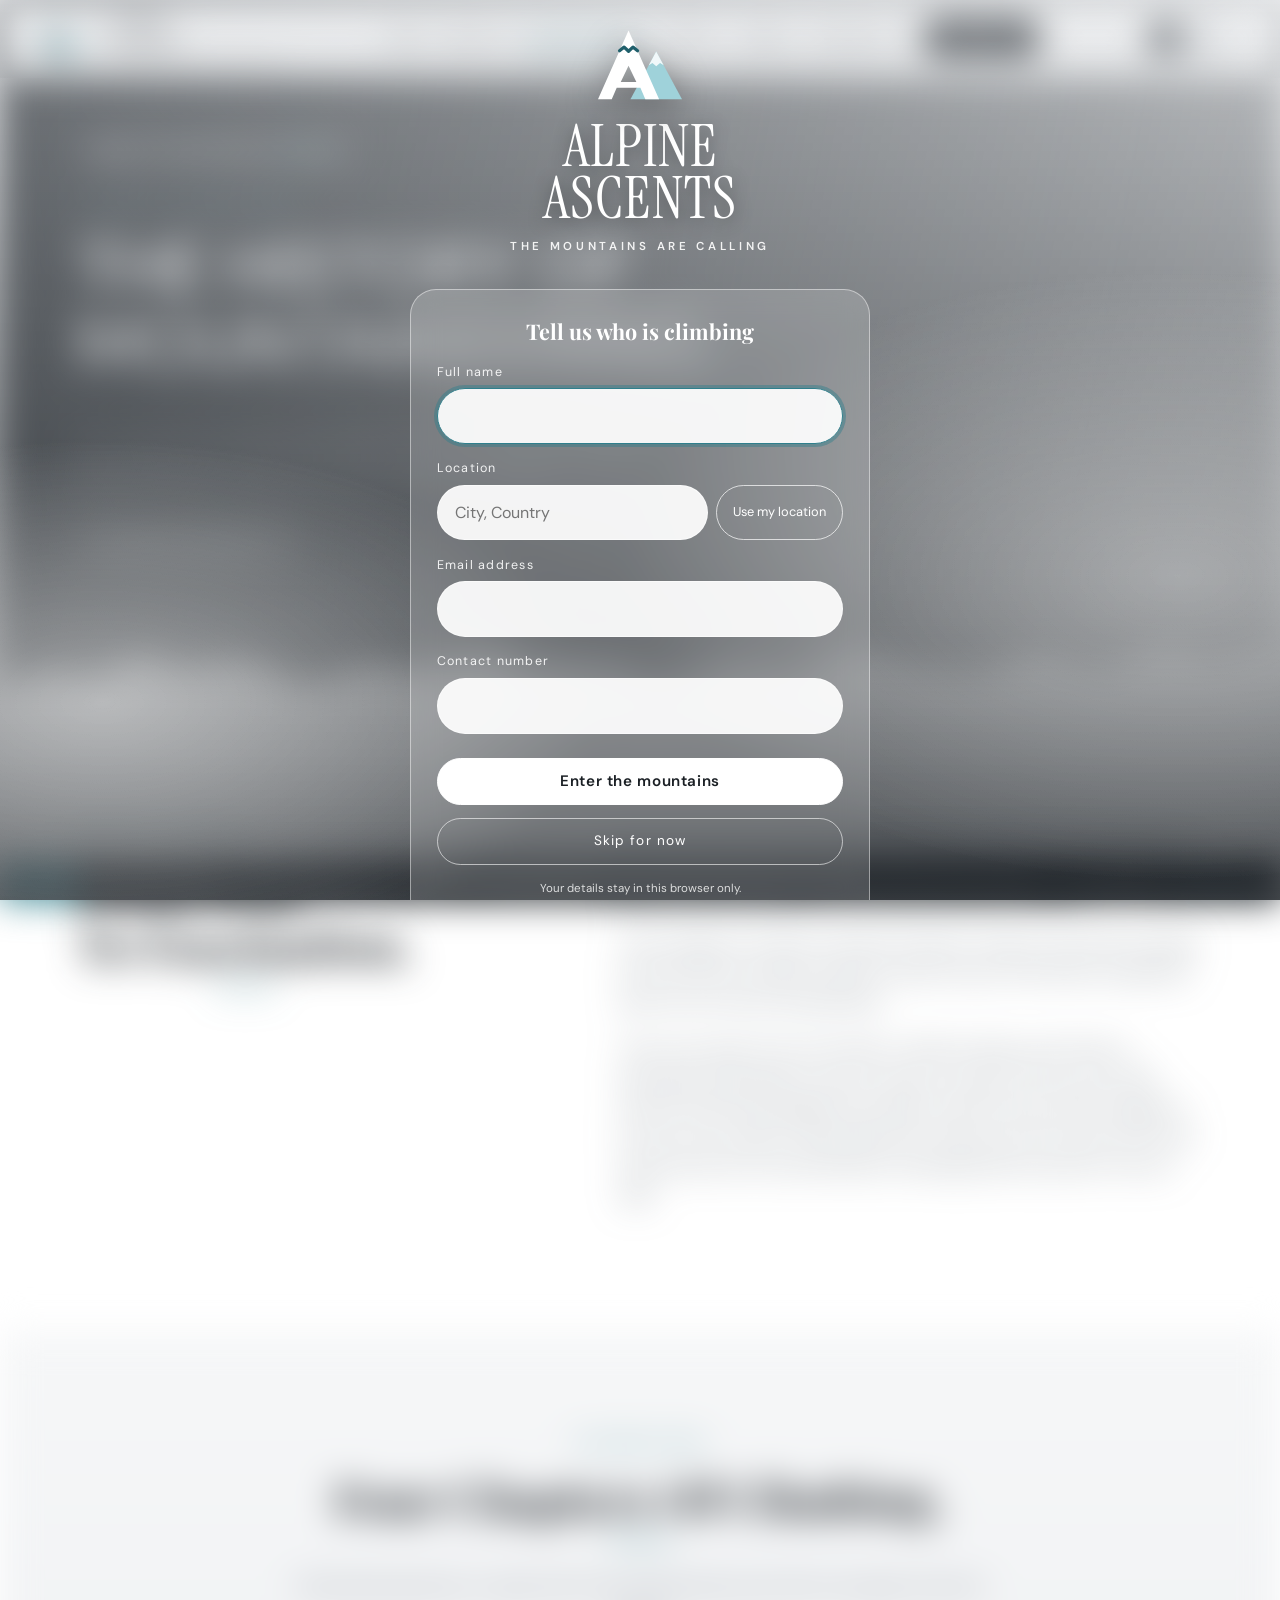
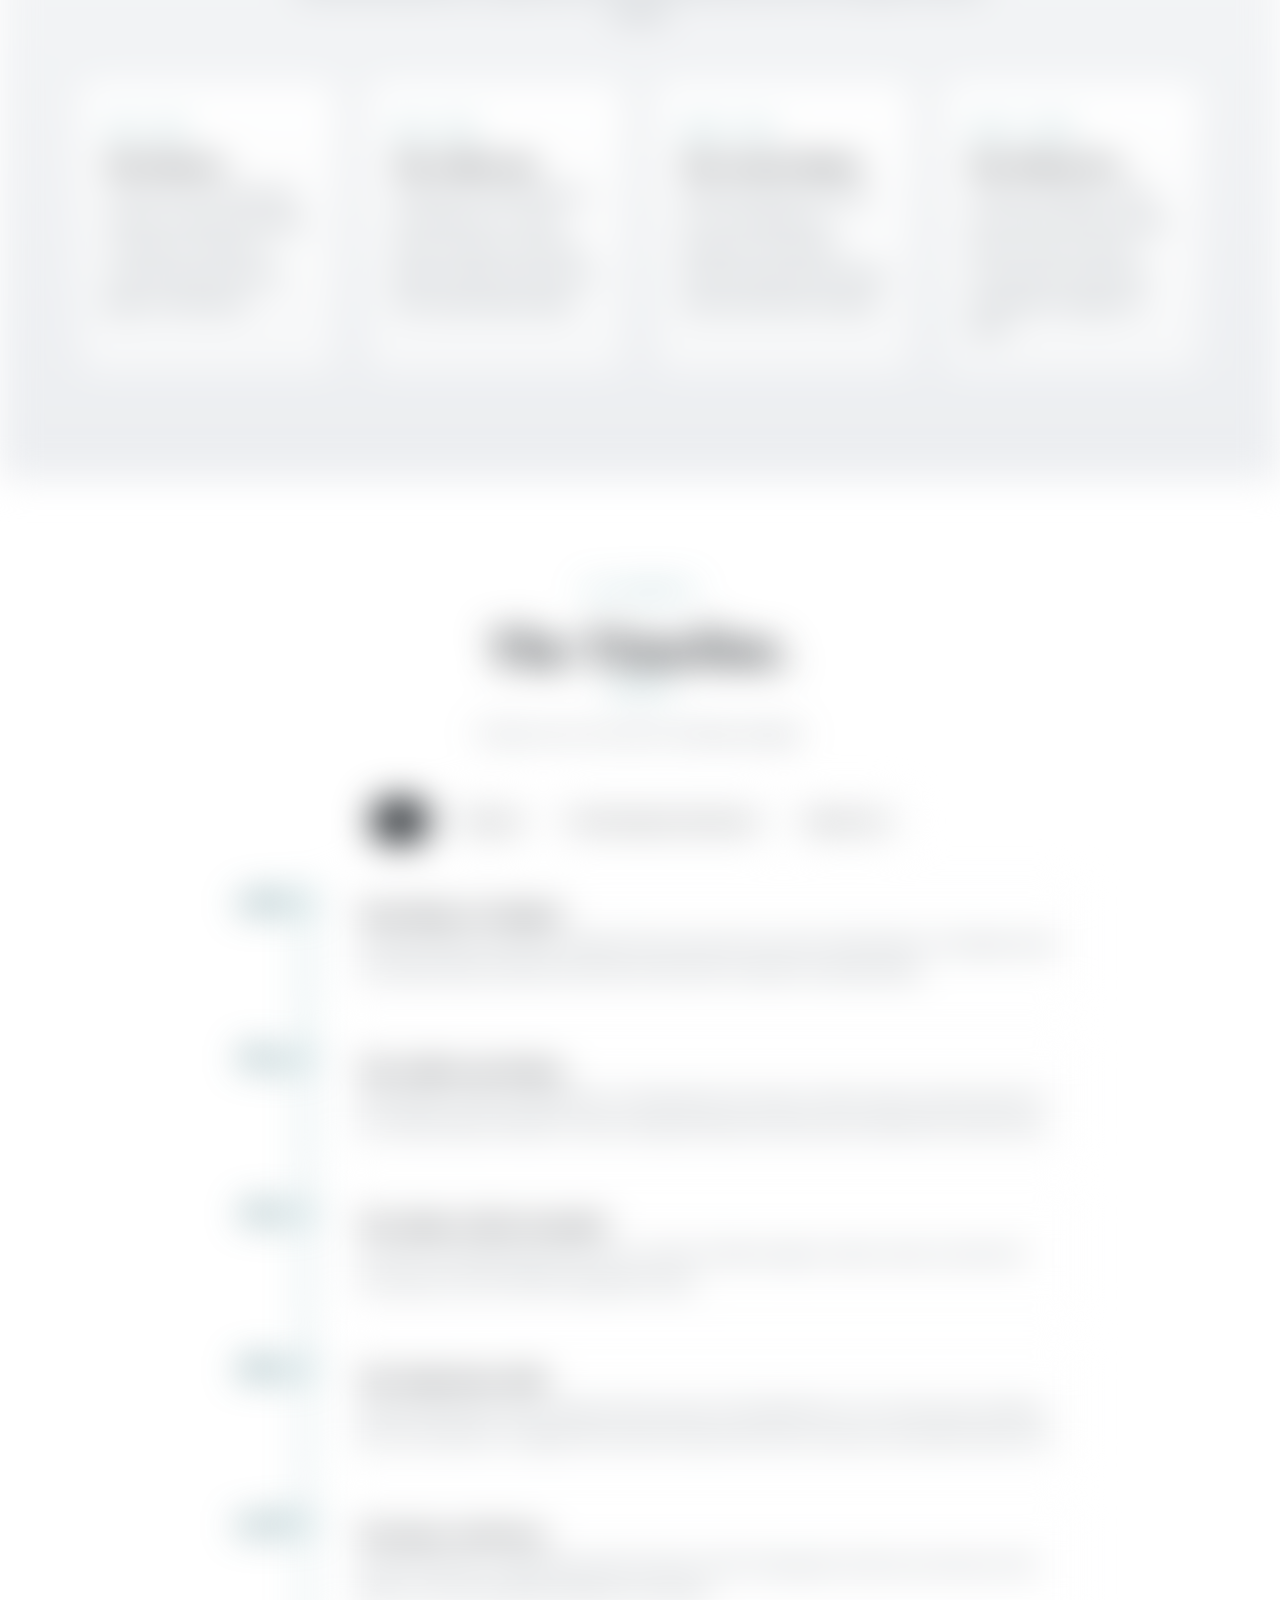
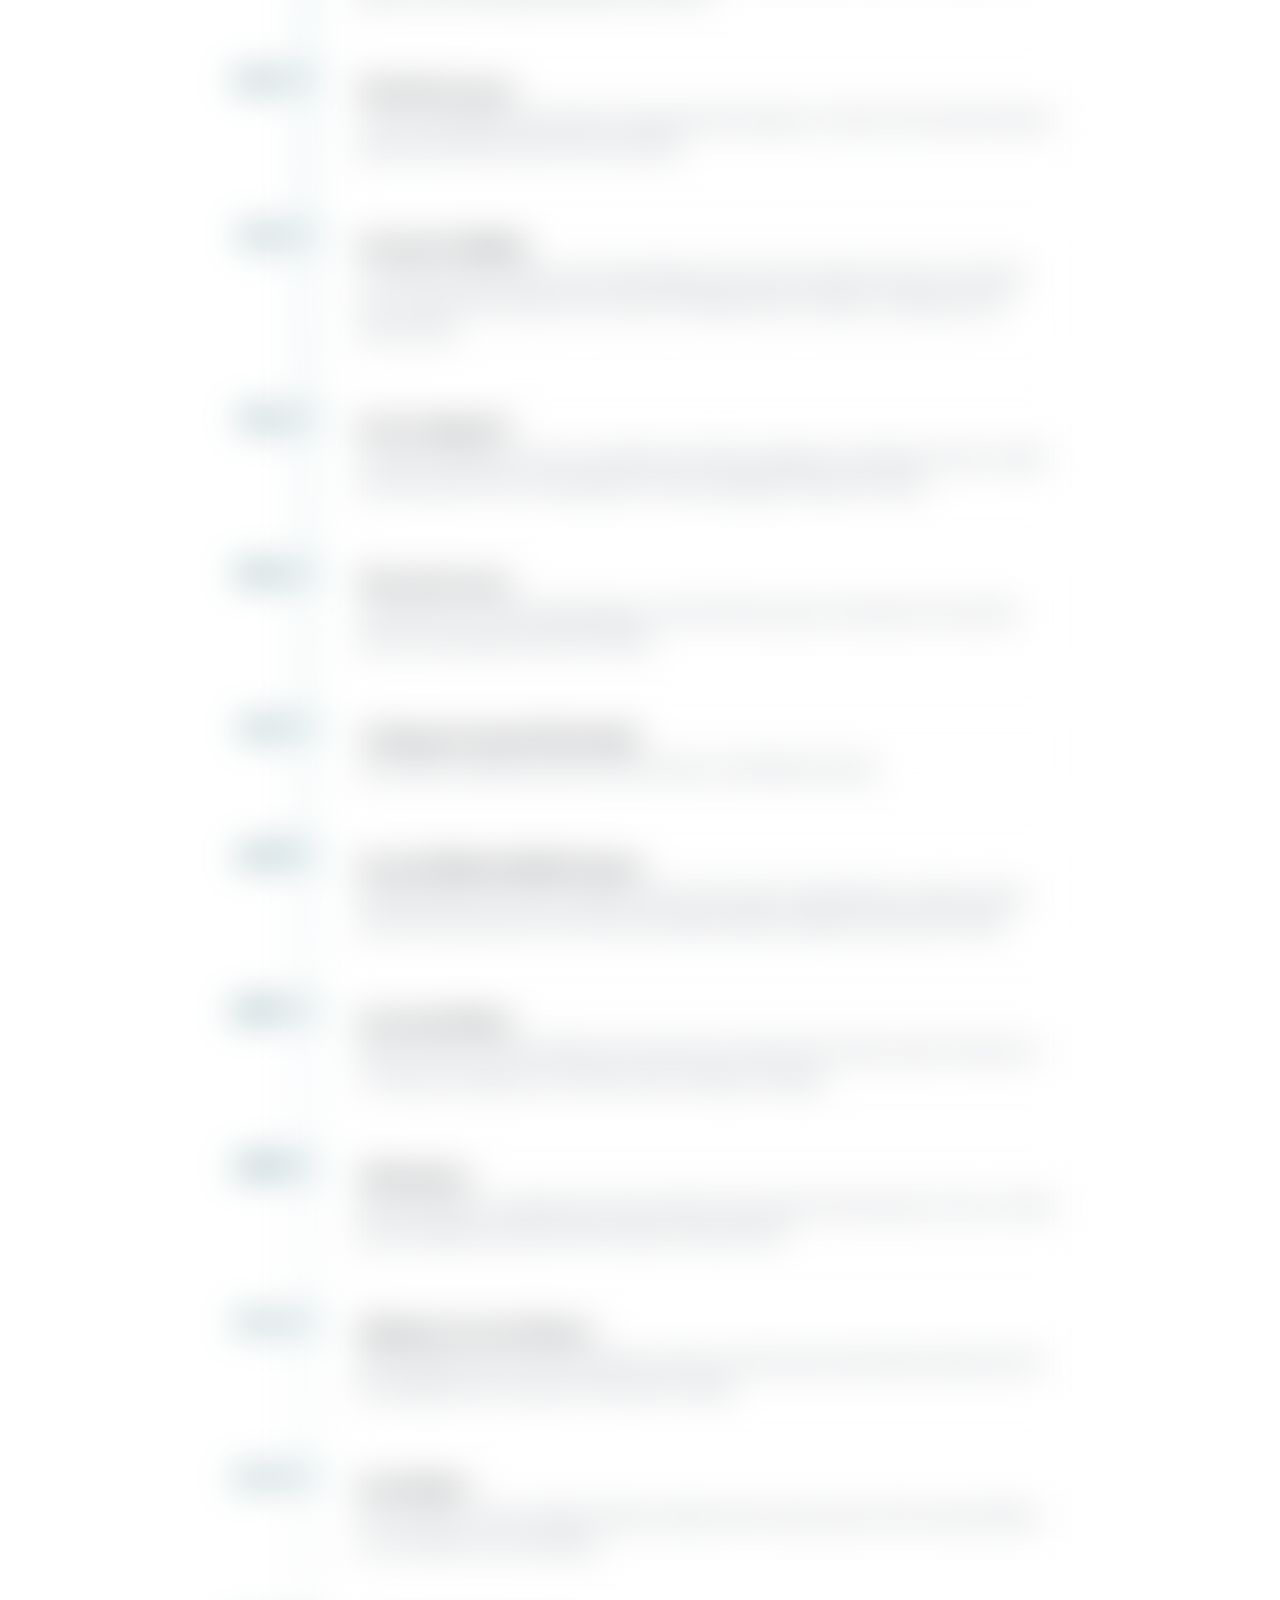
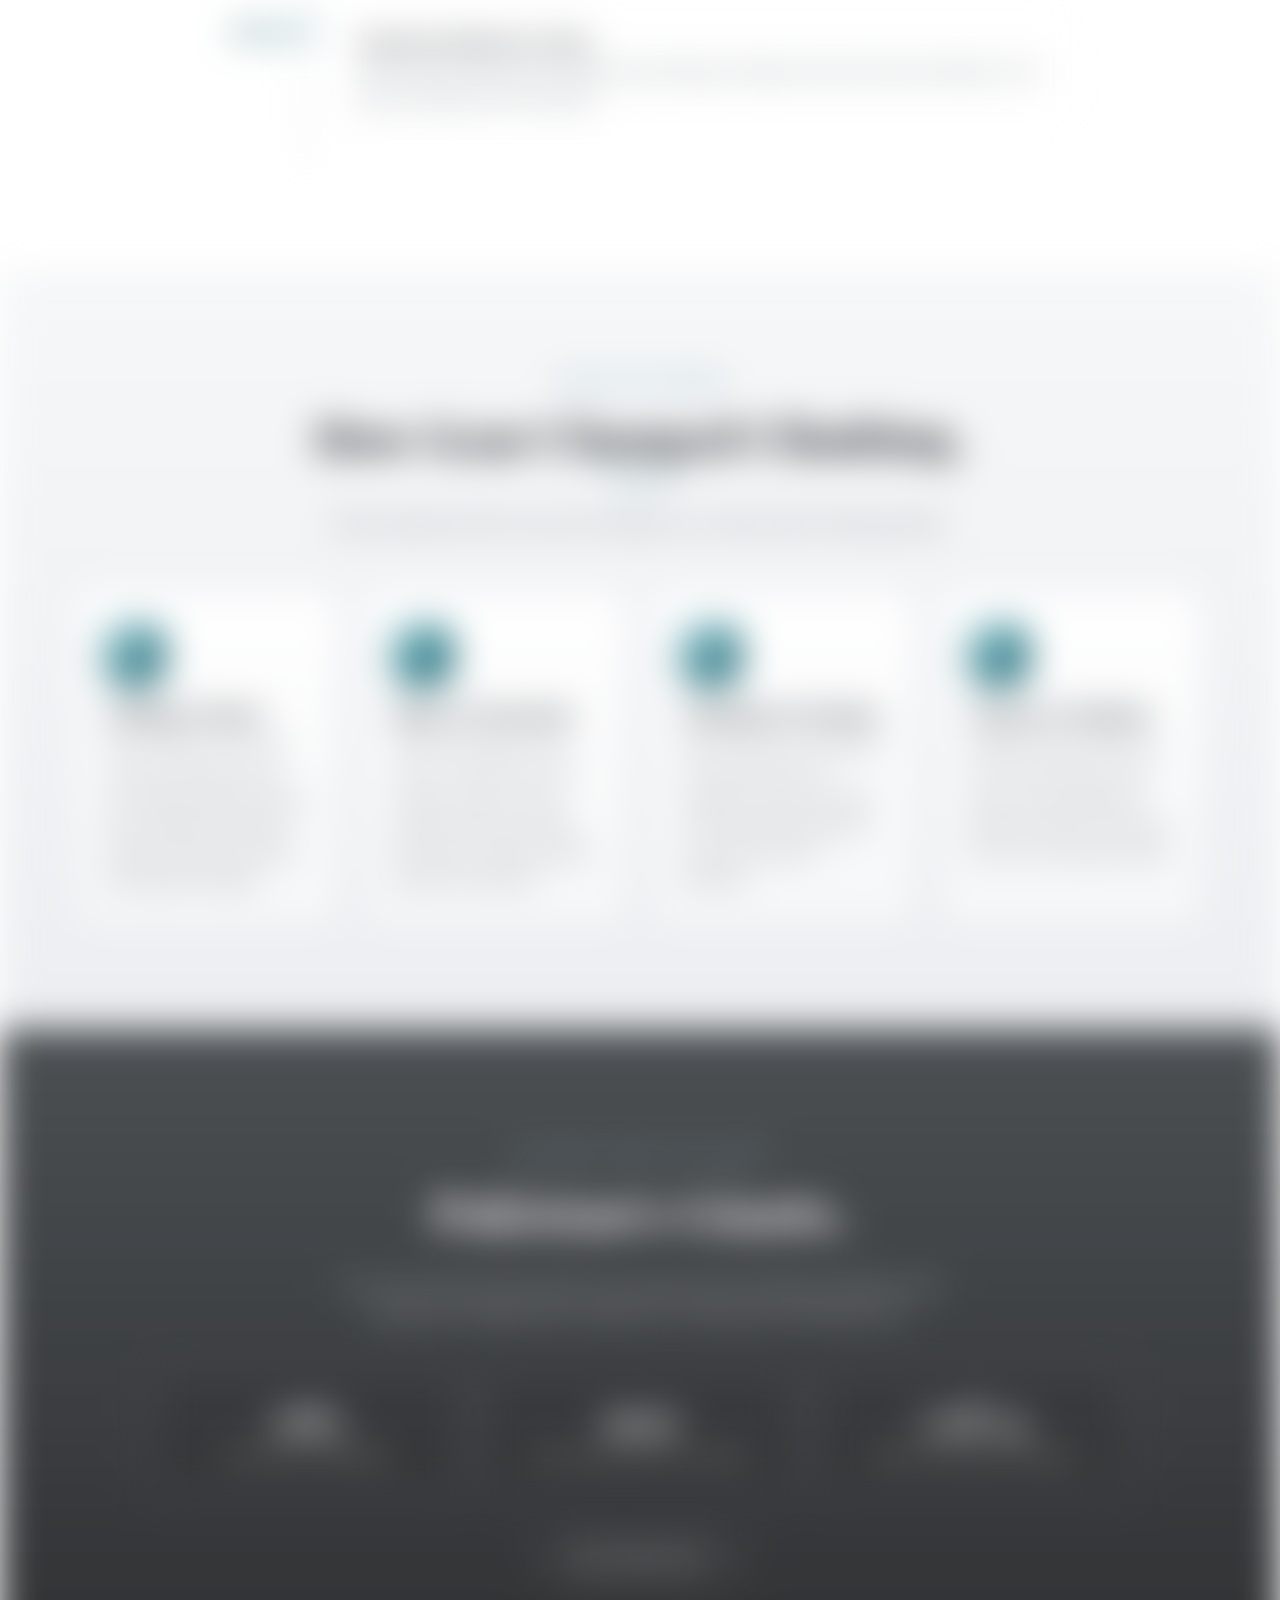
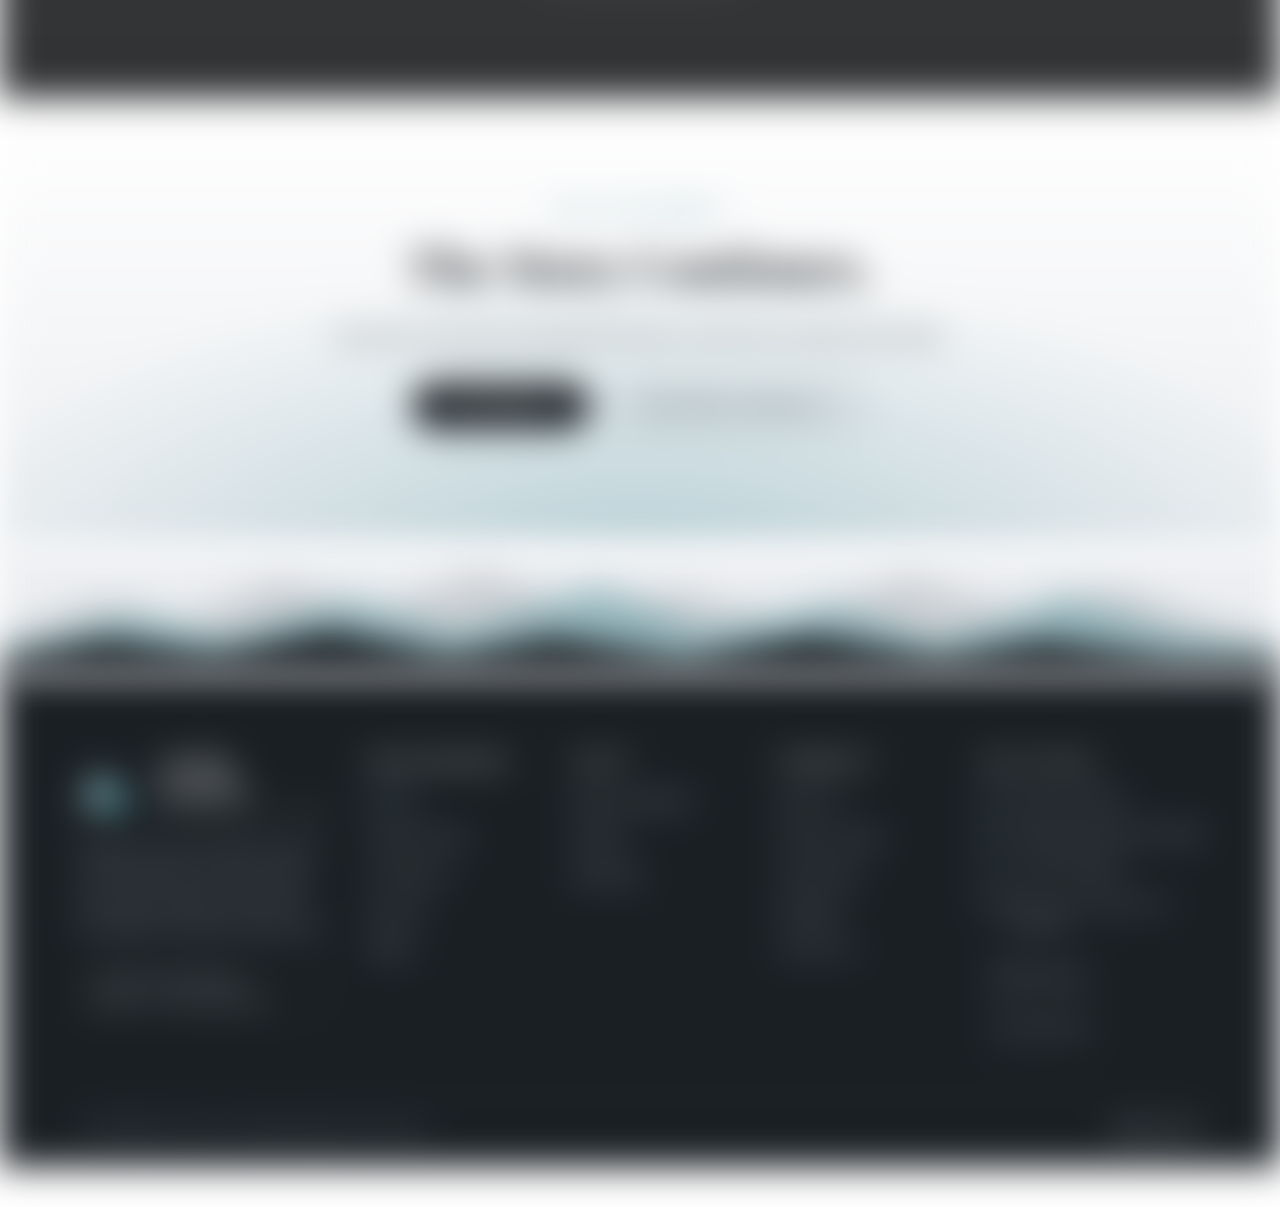
<file: html/history.html>
<!DOCTYPE html>
<html lang="en">
<head>
    <meta charset="UTF-8">
    <meta name="viewport" content="width=device-width, initial-scale=1.0">
    <title>History of Mountaineering | Alpine Ascents</title>
    <meta name="description" content="From the first ascent of Mont Blanc to the 14 eight-thousanders: the history of mountaineering.">
    <meta name="theme-color" content="#1a1f24">
    <link rel="icon" href="data:image/svg+xml,%3Csvg xmlns='http://www.w3.org/2000/svg' viewBox='0 0 64 64'%3E%3Crect width='64' height='64' rx='14' fill='%231a1f24'/%3E%3Cg transform='translate%288 10%29'%3E%3Cpath d='M19 42 32.5 17 46 42z' fill='%232f7f8c'/%3E%3Cpath fill-rule='evenodd' fill='%239fd2da' d='M2 42 18 6l16 36h-7.2l-2.6-6H11.8l-2.6 6zM18 24.5l-4.1 8.5h8.2z'/%3E%3Cpath d='m13.3 16.6 2.4-1.9 2.3 2.2 2.3-2.2 2.4 1.9' fill='none' stroke='%231a1f24' stroke-width='1.8' stroke-linecap='round' stroke-linejoin='round'/%3E%3C/g%3E%3C/svg%3E">

    <link rel="preconnect" href="https://fonts.googleapis.com">
    <link rel="preconnect" href="https://fonts.gstatic.com" crossorigin>
    <link href="https://fonts.googleapis.com/css2?family=DM+Sans:wght@400;500;600;700;800&family=Instrument+Serif&family=Playfair+Display:wght@500;600;700&display=swap" rel="stylesheet">
    <link rel="stylesheet" href="../css/style.css?v=8">
    <link rel="stylesheet" href="../css/history.css?v=8">
</head>

<body id="top" class="page-history" data-root="../">

    <a class="skip-link" href="#main">Skip to content</a>

    <header class="header">
        <a href="../index.html" class="logo" aria-label="Alpine Ascents home">
            <span class="logo-mark" aria-hidden="true"><svg viewBox="0 0 48 44"><path class="lm-b" d="M19 42 32.5 17 46 42z"/><path class="lm-cap" d="m28.6 24.2 3.9-7.2 3.9 7.2-1.9-1.2-2 1.7-2-1.7z"/><path class="lm-a" fill-rule="evenodd" d="M2 42 18 6l16 36h-7.2l-2.6-6H11.8l-2.6 6zM18 24.5l-4.1 8.5h8.2z"/><path class="lm-snow" d="m13.3 16.6 2.4-1.9 2.3 2.2 2.3-2.2 2.4 1.9"/></svg></span>
            <span class="logo-text"><span class="logo-name">ALPINE<br>ASCENTS</span><span class="logo-tag">THE MOUNTAINS ARE CALLING</span></span>
        </a>

        <nav id="nav" class="site-nav" aria-label="Main">
            <ul class="nav-list">
                <li class="nav-item"><a class="nav-link" href="../index.html">Home</a></li>
                <li class="nav-item"><a class="nav-link" href="about%20us.html">About Us</a></li>
                <li class="nav-item has-dropdown is-current">
                    <button type="button" class="nav-link" aria-expanded="false" aria-haspopup="true">Mountaineering <i class="caret" aria-hidden="true"></i></button>
                    <ul class="dropdown">
                        <li><a href="history.html" class="is-current" aria-current="page"><strong>History</strong><small>From Mont Blanc to the 8,000ers</small></a></li>
                        <li><a href="adventures.html"><strong>Types & Styles</strong><small>Adventures and climbing styles</small></a></li>
                        <li><a href="techniques.html"><strong>Techniques</strong><small>Rope, snow, ice and altitude skills</small></a></li>
                        <li><a href="records.html"><strong>Records</strong><small>Highest peaks and great achievements</small></a></li>
                    </ul>
                </li>
                <li class="nav-item has-dropdown">
                    <button type="button" class="nav-link" aria-expanded="false" aria-haspopup="true">Safety <i class="caret" aria-hidden="true"></i></button>
                    <ul class="dropdown">
                        <li><a href="safety.html"><strong>Safety Guidelines</strong><small>General guidelines for every climber</small></a></li>
                        <li><a href="hazards.html"><strong>Hazards</strong><small>Know the risks before you go</small></a></li>
                        <li><a href="sheltering.html"><strong>Sheltering</strong><small>Tents, huts, bivouacs and camps</small></a></li>
                    </ul>
                </li>
                <li class="nav-item"><a class="nav-link" href="gallery.html">Gallery</a></li>
                <li class="nav-item has-dropdown">
                    <button type="button" class="nav-link" aria-expanded="false" aria-haspopup="true">Community <i class="caret" aria-hidden="true"></i></button>
                    <ul class="dropdown">
                        <li><a href="clubs.html"><strong>Clubs & Camps</strong><small>Organizations on a world map</small></a></li>
                        <li><a href="news.html"><strong>Latest News</strong><small>New developments in the field</small></a></li>
                        <li><a href="feedback.html"><strong>Feedback</strong><small>Tell us how we are doing</small></a></li>
                    </ul>
                </li>
                <li class="nav-item nav-cta"><a class="btn btn-primary btn-small" href="contact%20us.html">Contact Us</a></li>
            </ul>
        </nav>

        <div class="visitor-box" title="Visitor count">
            <span class="visitor-icon"><svg viewBox="0 0 24 24" fill="none" stroke="currentColor" stroke-width="1.8" stroke-linecap="round" stroke-linejoin="round" aria-hidden="true"><path d="m3 20 6.5-11 4 6.5L16 12l5 8z"/><path d="m8 11.5 1.5 1.5 1.5-1.5"/></svg></span>
            <div>
                <small>VISITORS</small>
                <strong id="visitorCount">11</strong>
            </div>
        </div>

        <button id="menuToggle" class="menu-toggle" type="button" aria-label="Open menu" aria-expanded="false" aria-controls="nav"><span></span></button>
    </header>

    <main id="main">

        <section class="page-hero">
            <div class="page-hero-bg" style="--hero-img: url('https://images.unsplash.com/photo-1596016691838-70260f1e21c6?auto=format&fit=crop&w=1920&q=80')" aria-hidden="true"></div>
            <div class="page-hero-content">
                <nav class="breadcrumb" aria-label="Breadcrumb">
                    <ol>
                        <li><a href="../index.html">Home</a></li>
                        <li><span>Mountaineering</span></li>
                        <li><span aria-current="page">History</span></li>
                    </ol>
                </nav>
                <p class="eyebrow">A LEGACY OF EXPLORATION</p>
                <h1>THE HISTORY OF<br>MOUNTAINEERING<span>.</span></h1>
                <p class="lead">For centuries mountains were feared. Then, one summit at a time, people learned to climb them, and to climb them safely.</p>
                <div class="hero-buttons">
                    <a href="#timeline" class="btn btn-ghost">Start The Journey &#8595;</a>
                </div>
            </div>
        </section>

        <section class="section">
            <div class="wrap history-intro">
                <div class="section-heading left reveal">
                    <p class="eyebrow">WHERE IT ALL BEGAN</p>
                    <h2>From Fear<br>To Fascination.</h2>
                </div>
                <div class="prose reveal">
                    <p>
                        Before the 1700s, most people avoided high mountains. They were
                        places of danger, weather and legend. Hunters, shepherds and crystal
                        seekers knew them well, but climbing for its own sake was almost unknown.
                    </p>
                    <p>
                        That changed in the Alps. Scientists wanted to measure and study the
                        peaks, and a few brave climbers wanted to reach the top. Their efforts
                        created the sport we now call mountaineering.
                    </p>
                    <p>
                        There were earlier hints of the idea. In 1336 the Italian poet Petrarch described climbing Mont Ventoux simply to enjoy the view, and in 1492 Antoine de Ville used ladders and ropes to reach the top of Mont Aiguille in France on the orders of King Charles VIII. These were rare events, and it took almost three more centuries before climbing became a pursuit in its own right.
                    </p>
                </div>
            </div>
        </section>

        <section class="section section-alt">
            <div class="section-heading reveal">
                <p class="eyebrow">THE GREAT ERAS</p>
                <h2>Four Chapters Of Climbing.</h2>
                <p>Mountaineering history is usually told in four broad periods, each with its own goals, tools and heroes.</p>
            </div>

            <div class="card-grid cols-4 wrap">
                <article class="info-card reveal">
                    <span class="tag">1786 &ndash; 1854</span>
                    <h3>The Pioneers</h3>
                    <p>Scientists and local guides explore the Alps. Mont Blanc is climbed in 1786 and summits slowly become goals in themselves.</p>
                </article>
                <article class="info-card reveal">
                    <span class="tag">1854 &ndash; 1865</span>
                    <h3>The Golden Age</h3>
                    <p>Starting with Alfred Wills on the Wetterhorn in 1854, British climbers and Swiss guides make first ascents of most major Alpine peaks.</p>
                </article>
                <article class="info-card reveal">
                    <span class="tag">1920s &ndash; 1964</span>
                    <h3>The Greater Ranges</h3>
                    <p>National expeditions head for the Himalaya and Karakoram. By 1964 all fourteen peaks above 8,000 metres have been climbed.</p>
                </article>
                <article class="info-card reveal">
                    <span class="tag">1970s &ndash; Today</span>
                    <h3>The Modern Era</h3>
                    <p>Climbers go lighter, faster and without bottled oxygen. Winter ascents, speed records and commercial expeditions change the sport.</p>
                </article>
            </div>
        </section>

        <section class="section timeline-section" id="timeline">
            <div class="section-heading reveal">
                <p class="eyebrow">KEY MOMENTS</p>
                <h2>The Timeline.</h2>
                <p>Choose an era to see how climbing changed.</p>
            </div>

            <div class="filter-bar reveal" role="group" aria-label="Filter timeline by era">
                <button type="button" class="filter-btn era-btn active" data-era="all" aria-pressed="true">All</button>
                <button type="button" class="filter-btn era-btn" data-era="alps" aria-pressed="false">The Alps</button>
                <button type="button" class="filter-btn era-btn" data-era="himalaya" aria-pressed="false">The Himalaya &amp; Karakoram</button>
                <button type="button" class="filter-btn era-btn" data-era="modern" aria-pressed="false">Modern Era</button>
            </div>

            <ol class="timeline">
                <li class="timeline-item" data-era="alps">
                    <time class="timeline-year" datetime="1786">1786</time>
                    <div class="timeline-body">
                        <h3>Mont Blanc Is Climbed</h3>
                        <p>Jacques Balmat and Michel-Gabriel Paccard reach the summit of Mont Blanc, the highest peak in the Alps. Many historians treat this as the birth of modern mountaineering.</p>
                    </div>
                </li>

                <li class="timeline-item" data-era="alps">
                    <time class="timeline-year" datetime="1854">1854</time>
                    <div class="timeline-body">
                        <h3>The Golden Age Begins</h3>
                        <p>Alfred Wills climbs the Wetterhorn in Switzerland. His ascent is often used to mark the start of the "Golden Age of Alpinism", when most great Alpine summits were reached for the first time.</p>
                    </div>
                </li>

                <li class="timeline-item" data-era="alps">
                    <time class="timeline-year" datetime="1857">1857</time>
                    <div class="timeline-body">
                        <h3>The Alpine Club Is Founded</h3>
                        <p>The first mountaineering club forms in London. Climbers begin to share routes, records and techniques, and the Golden Age gathers pace.</p>
                    </div>
                </li>

                <li class="timeline-item" data-era="alps">
                    <time class="timeline-year" datetime="1865">1865</time>
                    <div class="timeline-body">
                        <h3>The Matterhorn Falls</h3>
                        <p>Edward Whymper's party makes the first ascent of the Matterhorn. Four of the seven climbers die on the descent, a tragedy that shocks Europe and forces a serious conversation about risk.</p>
                    </div>
                </li>

                <li class="timeline-item" data-era="alps">
                    <time class="timeline-year" datetime="1938">1938</time>
                    <div class="timeline-body">
                        <h3>The Eiger North Face</h3>
                        <p>Anderl Heckmair, Ludwig V&ouml;rg, Heinrich Harrer and Fritz Kasparek climb the north face of the Eiger, one of the last great problems of the Alps.</p>
                    </div>
                </li>

                <li class="timeline-item" data-era="himalaya">
                    <time class="timeline-year" datetime="1950">1950</time>
                    <div class="timeline-body">
                        <h3>The First 8,000er</h3>
                        <p>A French expedition led by Maurice Herzog climbs Annapurna I, the first of the world's fourteen peaks above 8,000 metres to be summited.</p>
                    </div>
                </li>

                <li class="timeline-item" data-era="himalaya">
                    <time class="timeline-year" datetime="1953">1953</time>
                    <div class="timeline-body">
                        <h3>Everest Is Climbed</h3>
                        <p>On 29 May, Edmund Hillary and Tenzing Norgay reach the top of Mount Everest. In the same year, Hermann Buhl makes the first ascent of Nanga Parbat in Pakistan, climbing the final stretch alone.</p>
                    </div>
                </li>

                <li class="timeline-item" data-era="himalaya">
                    <time class="timeline-year" datetime="1954">1954</time>
                    <div class="timeline-body">
                        <h3>K2 Is Conquered</h3>
                        <p>An Italian expedition, with Lino Lacedelli and Achille Compagnoni reaching the summit, makes the first ascent of K2 in the Karakoram, the second highest mountain on Earth.</p>
                    </div>
                </li>

                <li class="timeline-item" data-era="himalaya">
                    <time class="timeline-year" datetime="1964">1964</time>
                    <div class="timeline-body">
                        <h3>The Last 8,000er</h3>
                        <p>A Chinese team climbs Shishapangma in Tibet. With this ascent, all fourteen of the world's 8,000-metre peaks have been climbed.</p>
                    </div>
                </li>

                <li class="timeline-item" data-era="modern">
                    <time class="timeline-year" datetime="1975">1975</time>
                    <div class="timeline-body">
                        <h3>A Woman On Top Of The World</h3>
                        <p>Junko Tabei of Japan becomes the first woman to climb Mount Everest.</p>
                    </div>
                </li>

                <li class="timeline-item" data-era="modern">
                    <time class="timeline-year" datetime="1978">1978</time>
                    <div class="timeline-body">
                        <h3>Everest Without Bottled Oxygen</h3>
                        <p>Reinhold Messner and Peter Habeler climb Everest without supplementary oxygen, proving what the human body can do at extreme altitude. Messner repeats the feat solo in 1980.</p>
                    </div>
                </li>

                <li class="timeline-item" data-era="modern">
                    <time class="timeline-year" datetime="1980">1980</time>
                    <div class="timeline-body">
                        <h3>Everest In Winter</h3>
                        <p>Polish climbers Krzysztof Wielicki and Leszek Cichy make the first winter ascent of Everest on 17 February, starting an era of Polish winter Himalayan climbing.</p>
                    </div>
                </li>

                <li class="timeline-item" data-era="modern">
                    <time class="timeline-year" datetime="1986">1986</time>
                    <div class="timeline-body">
                        <h3>All Fourteen</h3>
                        <p>Reinhold Messner completes all fourteen 8,000-metre peaks, the first person to do so. In 2010, Edurne Pasaban becomes the first woman to finish the list.</p>
                    </div>
                </li>

                <li class="timeline-item" data-era="modern">
                    <time class="timeline-year" datetime="2013">2013</time>
                    <div class="timeline-body">
                        <h3>Pakistan's Everest Pioneer</h3>
                        <p>Samina Baig becomes the first Pakistani woman to climb Everest. Nazir Sabir had become the first Pakistani man to stand on the summit in 2000.</p>
                    </div>
                </li>

                <li class="timeline-item" data-era="modern">
                    <time class="timeline-year" datetime="2021">2021</time>
                    <div class="timeline-body">
                        <h3>K2 In Winter</h3>
                        <p>On 16 January, a team of Nepali climbers makes the first winter ascent of K2, the last 8,000er to be climbed in the cold season.</p>
                    </div>
                </li>

                <li class="timeline-item" data-era="modern">
                    <time class="timeline-year" datetime="2023">2023</time>
                    <div class="timeline-body">
                        <h3>Fourteen Peaks In 92 Days</h3>
                        <p>Kristin Harila of Norway and Tenjen (Lama) Sherpa of Nepal climb all fourteen 8,000ers in 92 days, the fastest time recorded.</p>
                    </div>
                </li>
            </ol>
            <p class="empty-note" id="timelineEmpty" hidden>No events in this era.</p>
        </section>

        <section class="section section-alt">
            <div class="section-heading reveal">
                <p class="eyebrow">TOOLS OF THE TRADE</p>
                <h2>How Gear Changed Climbing.</h2>
                <p>Better equipment did not remove the danger, but it made careful climbing possible.</p>
            </div>

            <div class="card-grid wrap">
                <article class="info-card reveal">
                    <div class="card-icon line" aria-hidden="true"><svg viewBox="0 0 24 24" fill="none" stroke="currentColor" stroke-width="1.8" stroke-linecap="round" stroke-linejoin="round"><path d="M7 3h6v8l6 3a2 2 0 0 1 1 1.8V19H4V3z"/><path d="M4 16h16M7 7h3M7 10h3"/></svg></div>
                    <h3>Clothing &amp; Boots</h3>
                    <p>Early climbers wore wool, tweed and leather boots with hobnails. Modern layers and insulated boots keep climbers warmer and drier at far greater heights.</p>
                </article>

                <article class="info-card reveal">
                    <div class="card-icon line" aria-hidden="true"><svg viewBox="0 0 24 24" fill="none" stroke="currentColor" stroke-width="1.8" stroke-linecap="round" stroke-linejoin="round"><path d="M8 4a4 4 0 1 0 0 8h8a4 4 0 1 1 0 8"/><path d="M4 20h4M16 4h4"/></svg></div>
                    <h3>Ropes &amp; Protection</h3>
                    <p>Hemp ropes gave way to nylon in the 20th century. Today's dynamic ropes absorb the shock of a fall, and anchors and harnesses protect the climber.</p>
                </article>

                <article class="info-card reveal">
                    <div class="card-icon line" aria-hidden="true"><svg viewBox="0 0 24 24" fill="none" stroke="currentColor" stroke-width="1.8" stroke-linecap="round" stroke-linejoin="round"><circle cx="12" cy="12" r="9"/><path d="m15.5 8.5-2 5-5 2 2-5z"/></svg></div>
                    <h3>Navigation &amp; Weather</h3>
                    <p>Paper maps and compasses are still essential, but satellite forecasts and GPS now help teams plan safer routes and summit windows.</p>
                </article>

                <article class="info-card reveal">
                    <div class="card-icon line" aria-hidden="true"><svg viewBox="0 0 24 24" fill="none" stroke="currentColor" stroke-width="1.8" stroke-linecap="round" stroke-linejoin="round"><path d="M9 6c-2 0-4 3-4 6v6a2 2 0 0 0 4 0v-4c0-2 1-3 3-3 2 0 3 1 3 3v4a2 2 0 0 0 4 0v-6c0-3-2-6-4-6"/><path d="M12 3v8"/></svg></div>
                    <h3>Oxygen &amp; Medicine</h3>
                    <p>Bottled oxygen helped the first Everest teams, and a better understanding of altitude sickness now saves lives on every big mountain.</p>
                </article>
            </div>
        </section>

        <section class="records-section" style="--band-img: url('https://images.unsplash.com/photo-1538279288577-f2551fb138ba?auto=format&fit=crop&w=1920&q=80')">
            <div class="records-overlay reveal">
                <p class="eyebrow">THE WORLD ABOVE THE CLOUDS</p>
                <h2>Pakistan's Giants.</h2>
                <p>Five of the world's fourteen 8,000-metre peaks stand in Pakistan's Karakoram and Himalaya: K2, Nanga Parbat, Gasherbrum I, Broad Peak and Gasherbrum II.</p>

                <div class="record-grid">
                    <div>
                        <strong>1786</strong>
                        <span>First ascent of Mont Blanc</span>
                    </div>
                    <div>
                        <strong>1953</strong>
                        <span>First confirmed ascent of Everest</span>
                    </div>
                    <div>
                        <strong>5 of 14</strong>
                        <span>8,000-metre peaks in Pakistan</span>
                    </div>
                </div>

                <a href="records.html" class="btn btn-outline">See All Records &#8599;</a>
            </div>
        </section>

        <section class="cta-section">
            <div class="reveal">
                <p class="eyebrow">SEE IT FOR YOURSELF</p>
                <h2>The Story Continues.</h2>
                <p>Browse the mountains that shaped this history, or learn how to explore them safely.</p>

                <div class="button-row">
                    <a href="gallery.html" class="btn btn-primary">View Gallery &#8599;</a>
                    <a href="safety.html" class="btn btn-outline">Read Safety Guidelines &#8599;</a>
                </div>
            </div>
        </section>

    </main>

    <div class="ticker" aria-label="Live date, time and location">
        <div class="ticker-label"><i></i><b>LIVE</b></div>
        <div class="ticker-window">
            <div class="ticker-track" aria-live="off"><span>ALPINE ASCENTS</span><span aria-hidden="true">ALPINE ASCENTS</span></div>
        </div>
        <button type="button" class="ticker-loc" id="tickerLocate">Share location</button>
    </div>

    <div class="mountain-divider" aria-hidden="true">
        <svg viewBox="0 0 2400 140" preserveAspectRatio="none" xmlns="http://www.w3.org/2000/svg"><path class="m-back" d="M0,140 L0,95 L90,60 L170,80 L260,35 L350,70 L450,25 L540,66 L640,48 L740,84 L850,30 L950,70 L1050,45 L1130,78 L1200,95 L1290,60 L1370,80 L1460,35 L1550,70 L1650,25 L1740,66 L1840,48 L1940,84 L2050,30 L2150,70 L2250,45 L2330,78 L2400,95 L2400,140 Z"/><path class="m-mid" d="M0,140 L0,110 L120,70 L210,95 L330,55 L430,92 L560,40 L660,88 L780,60 L880,100 L1000,52 L1100,90 L1200,110 L1320,70 L1410,95 L1530,55 L1630,92 L1760,40 L1860,88 L1980,60 L2080,100 L2200,52 L2300,90 L2400,110 L2400,140 Z"/><path class="m-front" d="M0,140 L0,125 L100,100 L200,118 L310,90 L420,120 L520,98 L640,124 L760,96 L880,122 L980,102 L1100,124 L1200,125 L1300,100 L1400,118 L1510,90 L1620,120 L1720,98 L1840,124 L1960,96 L2080,122 L2180,102 L2300,124 L2400,125 L2400,140 Z"/></svg>
    </div>

    <footer class="footer">
        <div class="footer-grid">
            <div class="footer-about">
                <a href="../index.html" class="logo" aria-label="Alpine Ascents home">
                    <span class="logo-mark" aria-hidden="true"><svg viewBox="0 0 48 44"><path class="lm-b" d="M19 42 32.5 17 46 42z"/><path class="lm-cap" d="m28.6 24.2 3.9-7.2 3.9 7.2-1.9-1.2-2 1.7-2-1.7z"/><path class="lm-a" fill-rule="evenodd" d="M2 42 18 6l16 36h-7.2l-2.6-6H11.8l-2.6 6zM18 24.5l-4.1 8.5h8.2z"/><path class="lm-snow" d="m13.3 16.6 2.4-1.9 2.3 2.2 2.3-2.2 2.4 1.9"/></svg></span>
                    <span class="logo-text"><span class="logo-name">ALPINE<br>ASCENTS</span><span class="logo-tag">THE MOUNTAINS ARE CALLING</span></span>
                </a>
                <p>Detailed, honest information about mountaineering: its history, styles, techniques, hazards, records and the people who keep the sport alive.</p>
                <span class="footer-motto">EXPLORE RESPONSIBLY · RESPECT THE MOUNTAINS</span>
            </div>
            <div>
                <h4>Mountaineering</h4>
                <ul class="footer-links">
                    <li><a href="history.html" class="is-current">History</a></li>
                    <li><a href="adventures.html">Types & Styles</a></li>
                    <li><a href="techniques.html">Techniques</a></li>
                    <li><a href="records.html">Records</a></li>
                    <li><a href="gallery.html">Gallery</a></li>
                </ul>
            </div>
            <div>
                <h4>Safety</h4>
                <ul class="footer-links">
                    <li><a href="safety.html">Safety Guidelines</a></li>
                    <li><a href="hazards.html">Hazards</a></li>
                    <li><a href="sheltering.html">Sheltering</a></li>
                </ul>
            </div>
            <div>
                <h4>Community</h4>
                <ul class="footer-links">
                    <li><a href="about%20us.html">About Us</a></li>
                    <li><a href="clubs.html">Clubs & Camps</a></li>
                    <li><a href="news.html">Latest News</a></li>
                    <li><a href="feedback.html">Feedback</a></li>
                    <li><a href="contact%20us.html">Contact Us</a></li>
                </ul>
            </div>
            <div class="footer-contact-col">
                <h4>Get In Touch</h4>
                <ul class="footer-contact">
                    <li><svg viewBox="0 0 24 24" fill="none" stroke="currentColor" stroke-width="1.8" stroke-linecap="round" stroke-linejoin="round" aria-hidden="true"><path d="M12 21s-7-6.2-7-11.5A7 7 0 0 1 19 9.5C19 14.8 12 21 12 21z"/><circle cx="12" cy="9.5" r="2.5"/></svg><span>Karachi, Pakistan</span></li>
                    <li><svg viewBox="0 0 24 24" fill="none" stroke="currentColor" stroke-width="1.8" stroke-linecap="round" stroke-linejoin="round" aria-hidden="true"><rect x="3" y="5" width="18" height="14" rx="2"/><path d="m3 7 9 6 9-6"/></svg><a href="mailto:info@alpineascents.example">info@alpineascents.example</a></li>
                    <li><svg viewBox="0 0 24 24" fill="none" stroke="currentColor" stroke-width="1.8" stroke-linecap="round" stroke-linejoin="round" aria-hidden="true"><path d="M5 4h4l2 5-2.5 1.5a11 11 0 0 0 5 5L15 13l5 2v4a2 2 0 0 1-2 2A16 16 0 0 1 3 6a2 2 0 0 1 2-2"/></svg><a href="tel:+923211234567">+92 321 1234567</a></li>
                    <li><svg viewBox="0 0 24 24" fill="none" stroke="currentColor" stroke-width="1.8" stroke-linecap="round" stroke-linejoin="round" aria-hidden="true"><circle cx="12" cy="12" r="9"/><path d="M12 7v5l3 2"/></svg><span>Mon to Sat, 9:00 am to 6:00 pm</span></li>
                </ul>
                <div class="footer-social">
                    <a href="https://www.instagram.com/alpineascents.pk" target="_blank" rel="noopener" aria-label="Instagram @alpineascents.pk"><svg viewBox="0 0 24 24" fill="none" stroke="currentColor" stroke-width="1.8" stroke-linecap="round" stroke-linejoin="round" aria-hidden="true"><rect x="3" y="3" width="18" height="18" rx="5"/><circle cx="12" cy="12" r="4"/><circle cx="17.5" cy="6.5" r="1" fill="currentColor" stroke="none"/></svg><span>Instagram</span></a>
                    <a href="https://www.facebook.com/alpineascents.pk" target="_blank" rel="noopener" aria-label="Facebook alpineascents.pk"><svg viewBox="0 0 24 24" fill="none" stroke="currentColor" stroke-width="1.8" stroke-linecap="round" stroke-linejoin="round" aria-hidden="true"><path d="M14 8h3V4h-3a4 4 0 0 0-4 4v3H7v4h3v6h4v-6h3l1-4h-4V8.5a.5.5 0 0 1 .5-.5z"/></svg><span>Facebook</span></a>
                </div>
            </div>
        </div>
        <div class="footer-bottom">
            <p>&copy; <span id="year"></span> Alpine Ascents. Educational project by Group D.</p>
            <a href="#top" class="to-top">Back to top &uarr;</a>
        </div>
    </footer>

    <script src="../js/main.js?v=8"></script>
    <script src="../js/history.js?v=8"></script>

</body>
</html>
</file>
<file: css/style.css>
:root {
  --ink: #1a1f24;
  --ink-2: #252c33;
  --slate: #56616b;
  --fog: #cfd4da;
  --mist: #eceef1;
  --paper: #f6f7f8;
  --snow: #ffffff;
  --teal: #2f7f8c;
  --teal-dark: #1f5f6b;
  --teal-soft: #e3f0f2;
  --teal-light: #9fd2da;
  --mauve: #8a7a94;
  --ok: #3f9b6e;
  --warn: #d9932f;
  --danger: #c4524f;
  --serif: "Playfair Display", "Times New Roman", Times, serif;
  --sans: "DM Sans", "Helvetica Neue", Arial, sans-serif;
  --logo: "Instrument Serif", "Playfair Display", Georgia, serif;
  --ease: cubic-bezier(.22, .61, .36, 1);
  --header-h: 78px;
  --ticker-h: 40px;
  --radius: 20px;
  --shadow: 0 24px 48px -28px rgba(26, 31, 36, .35);
  --wrap: 1240px;
}

*, *::before, *::after { box-sizing: border-box; }

html { scroll-behavior: smooth; overflow-x: clip; scroll-padding-top: calc(var(--header-h) + 16px); -webkit-text-size-adjust: 100%; }

body {
  margin: 0;
  padding-bottom: var(--ticker-h);
  font-family: var(--sans);
  font-size: 1rem;
  line-height: 1.75;
  color: var(--ink);
  background: var(--snow);
  overflow-x: clip;
  -webkit-font-smoothing: antialiased;
}
body.locked { overflow: hidden; }

img, video { max-width: 100%; display: block; }
a { color: inherit; text-decoration: none; }
ul, ol { list-style: none; margin: 0; padding: 0; }
h1, h2, h3, h4 { font-family: var(--serif); font-weight: 700; line-height: 1.15; margin: 0 0 .6em; }
p { margin: 0 0 1.1em; }
button, input, select, textarea { font: inherit; }
table { border-collapse: collapse; }

:focus-visible { outline: 2px solid var(--teal); outline-offset: 3px; }

.skip-link {
  position: absolute; left: 1rem; top: -100px; z-index: 2000;
  padding: .7rem 1.2rem; border-radius: 999px; background: var(--ink); color: var(--snow); font-weight: 600;
  transition: top .3s var(--ease);
}
.skip-link:focus { top: 1rem; }

.wrap { width: 100%; max-width: var(--wrap); margin: 0 auto; }

.eyebrow {
  font-size: .78rem;
  letter-spacing: .18em;
  font-weight: 600;
  color: var(--teal);
  margin-bottom: 1rem;
  text-transform: uppercase;
}

.btn {
  display: inline-flex; align-items: center; justify-content: center; gap: .45rem;
  padding: .85em 2em;
  border-radius: 999px;
  border: 1.5px solid var(--ink);
  font-family: var(--sans); font-weight: 600; font-size: .95rem; line-height: 1.3;
  letter-spacing: .04em; text-align: center;
  cursor: pointer;
  transition: background .35s var(--ease), color .35s var(--ease), border-color .35s var(--ease), transform .35s var(--ease), box-shadow .35s var(--ease);
}
.btn-primary { background: var(--ink); color: var(--snow); }
.btn-primary:hover { background: var(--teal-dark); border-color: var(--teal-dark); transform: translateY(-2px); box-shadow: 0 14px 24px -14px rgba(31, 95, 107, .8); }
.btn-outline { background: transparent; color: var(--ink); }
.btn-outline:hover { background: var(--ink); color: var(--snow); transform: translateY(-2px); }
.btn-teal { background: var(--teal); border-color: var(--teal); color: var(--snow); }
.btn-teal:hover { background: var(--teal-dark); border-color: var(--teal-dark); transform: translateY(-2px); }
.btn-light { background: var(--snow); border-color: var(--snow); color: var(--ink); }
.btn-light:hover { background: transparent; color: var(--snow); transform: translateY(-2px); }
.btn-ghost { background: rgba(255, 255, 255, .12); border-color: rgba(255, 255, 255, .85); color: var(--snow); -webkit-backdrop-filter: blur(6px); backdrop-filter: blur(6px); }
.btn-ghost:hover { background: var(--snow); color: var(--ink); transform: translateY(-2px); }
.btn-small { padding: .55em 1.35em; font-size: .85rem; }
.btn[disabled] { opacity: .55; cursor: not-allowed; transform: none; }

.text-link {
  display: inline-block; font-weight: 600; color: var(--teal-dark);
  border-bottom: 1.5px solid var(--teal); padding-bottom: 2px;
  transition: color .3s, letter-spacing .3s var(--ease);
}
.text-link:hover { color: var(--ink); letter-spacing: .03em; }

.logo { display: inline-flex; align-items: center; gap: .7rem; color: var(--ink); line-height: 1; }
.logo-text { display: flex; flex-direction: column; justify-content: center; padding-left: .7rem; border-left: 1px solid var(--fog); }
.logo-mark { flex: none; display: block; width: 46px; height: 42px;
  --lm-a: var(--teal-dark); --lm-b: var(--teal-light); --lm-snow: var(--snow); }
.logo-mark svg { width: 100%; height: 100%; overflow: visible; }
.logo-mark .lm-a { fill: var(--lm-a); }
.logo-mark .lm-b { fill: var(--lm-b); transition: transform .6s var(--ease); transform-origin: 70% 100%; }
.logo-mark .lm-cap { fill: #fff; opacity: .85; transition: transform .6s var(--ease); transform-origin: 70% 100%; }
.logo-mark .lm-snow { fill: none; stroke: var(--lm-snow); stroke-width: 1.7; stroke-linecap: round; stroke-linejoin: round; }
.logo:hover .lm-b, .logo:hover .lm-cap { transform: translateY(-2px) scale(1.04); }
.logo-name {
  font-family: var(--logo); font-weight: 400; font-size: 1.32rem; line-height: .9; letter-spacing: .02em;
  transition: letter-spacing .4s var(--ease);
}
.logo-tag { display: block; margin-top: 5px; font-family: var(--sans); font-size: .5rem; font-weight: 600; letter-spacing: .26em; opacity: .55; white-space: nowrap; }
.logo:hover .logo-name { letter-spacing: .09em; }

.header {
  position: fixed; top: 0; left: 0; right: 0; z-index: 100;
  height: var(--header-h);
  display: grid;
  grid-template-columns: auto 1fr auto auto;
  align-items: center;
  gap: 1rem;
  padding: 0 clamp(1rem, 3vw, 2.5rem);
  color: var(--ink);
  background: rgba(255, 255, 255, .96);
  -webkit-backdrop-filter: blur(12px); backdrop-filter: blur(12px);
  border-bottom: 1px solid rgba(26, 31, 36, .08);
  animation: headerDown .8s var(--ease) both;
  transition: height .35s var(--ease), box-shadow .35s var(--ease), background .35s var(--ease);
}
.header.scrolled { --header-h: 68px; box-shadow: 0 10px 30px -18px rgba(26, 31, 36, .45); background: rgba(255, 255, 255, .98); }
@keyframes headerDown { from { transform: translateY(-100%); opacity: 0; } to { transform: none; opacity: 1; } }

.site-nav { justify-self: center; }
.nav-list { display: flex; align-items: center; gap: .1rem; }
.nav-item { position: relative; }
.nav-link {
  position: relative; display: inline-flex; align-items: center; gap: .35rem;
  padding: .6rem .8rem; border: 0; background: none; cursor: pointer;
  font-family: var(--sans); font-size: .9rem; font-weight: 500; letter-spacing: .02em; color: var(--ink);
  white-space: nowrap;
  transition: color .3s var(--ease);
}
.nav-link::after {
  content: ""; position: absolute; left: .8rem; right: .8rem; bottom: .25rem; height: 2px; border-radius: 2px;
  background: var(--teal); transform: scaleX(0); transform-origin: left;
  transition: transform .35s var(--ease);
}
.nav-link:hover, .nav-link:focus-visible { color: var(--teal); }
.nav-link:hover::after, .nav-link:focus-visible::after { transform: scaleX(1); }
.nav-link:active { color: var(--teal-dark); }
.nav-link.is-current, .nav-item.is-current > .nav-link { color: var(--teal-dark); font-weight: 700; }
.nav-link.is-current::after, .nav-item.is-current > .nav-link::after { transform: scaleX(1); background: var(--teal-dark); }
.nav-link.is-clicked { color: var(--teal-dark); }
.caret { width: 8px; height: 8px; border-right: 1.5px solid currentColor; border-bottom: 1.5px solid currentColor; transform: translateY(-2px) rotate(45deg); transition: transform .35s var(--ease); }

.dropdown {
  position: absolute; top: calc(100% + 10px); left: 50%; z-index: 5;
  width: 290px; padding: .55rem;
  background: var(--snow); border: 1px solid var(--mist); border-radius: 18px;
  box-shadow: 0 30px 60px -24px rgba(26, 31, 36, .45);
  opacity: 0; visibility: hidden; transform: translate(-50%, 10px);
  transition: opacity .35s var(--ease), transform .35s var(--ease), visibility .35s;
}
.dropdown::before { content: ""; position: absolute; left: 0; right: 0; top: -14px; height: 14px; }
.dropdown a {
  display: block; padding: .7rem .9rem; border-radius: 12px; line-height: 1.35;
  transition: background .25s var(--ease), color .25s var(--ease), transform .25s var(--ease);
}
.dropdown a strong { display: block; font-size: .92rem; font-weight: 600; }
.dropdown a small { display: block; font-size: .78rem; color: var(--slate); margin-top: .15rem; }
.dropdown a:hover, .dropdown a:focus-visible { background: var(--teal-soft); color: var(--teal-dark); transform: translateX(3px); }
.dropdown a.is-current { background: var(--ink); color: var(--snow); }
.dropdown a.is-current small { color: var(--fog); }
.nav-item.open > .dropdown { opacity: 1; visibility: visible; transform: translate(-50%, 0); }
.nav-item.open > .nav-link .caret { transform: translateY(1px) rotate(225deg); }

@media (hover: hover) and (min-width: 1121px) {
  .nav-item.has-dropdown:hover > .dropdown { opacity: 1; visibility: visible; transform: translate(-50%, 0); }
  .nav-item.has-dropdown:hover > .nav-link .caret { transform: translateY(1px) rotate(225deg); }
}

.nav-cta { margin-left: .6rem; }
.nav-cta .btn { padding: .6em 1.4em; font-size: .86rem; }
.nav-cta .btn.is-current { background: var(--teal-dark); border-color: var(--teal-dark); }

.visitor-box {
  display: flex; align-items: center; gap: .6rem;
  padding: .35rem 1rem .35rem .45rem; border-radius: 999px;
  border: 1px solid rgba(26, 31, 36, .14); background: var(--paper);
  line-height: 1.1;
}
.visitor-icon { width: 32px; height: 32px; border-radius: 50%; display: grid; place-items: center; background: var(--ink); color: var(--snow); flex: none; }
.visitor-icon svg { width: 18px; height: 18px; }
.visitor-box small { display: block; font-size: .6rem; letter-spacing: .16em; color: var(--slate); font-weight: 600; }
.visitor-box strong { font-size: 1.02rem; font-variant-numeric: tabular-nums; }

.menu-toggle {
  display: none; width: 44px; height: 44px; border-radius: 50%;
  border: 1.5px solid var(--ink); background: transparent; color: var(--ink);
  cursor: pointer; place-items: center; transition: background .3s, color .3s, border-color .3s;
}
.menu-toggle span { position: relative; display: block; width: 18px; height: 2px; background: currentColor; transition: background .3s; }
.menu-toggle span::before, .menu-toggle span::after { content: ""; position: absolute; left: 0; width: 18px; height: 2px; background: currentColor; transition: transform .35s var(--ease); }
.menu-toggle span::before { top: -6px; }
.menu-toggle span::after { top: 6px; }
.menu-toggle[aria-expanded="true"] span { background: transparent; }
.menu-toggle[aria-expanded="true"] span::before { transform: translateY(6px) rotate(45deg); }
.menu-toggle[aria-expanded="true"] span::after { transform: translateY(-6px) rotate(-45deg); }
.menu-toggle:hover { background: var(--teal); border-color: var(--teal); color: var(--snow); }

@media (min-width: 1121px) and (max-width: 1280px) {
  .nav-link { padding: .6rem .55rem; font-size: .85rem; }
  .nav-link::after { left: .55rem; right: .55rem; }
  .visitor-box small { display: none; }
}

@media (max-width: 1120px) {
  .header { grid-template-columns: auto 1fr auto; }
  .menu-toggle { display: grid; }
  .visitor-box { justify-self: end; }
  .site-nav {
    position: absolute; top: 100%; left: 0; right: 0; height: calc(100vh - var(--header-h)); height: calc(100dvh - var(--header-h)); justify-self: stretch;
    background: var(--snow); overflow-y: auto; overscroll-behavior: contain;
    opacity: 0; visibility: hidden; transform: translateY(-12px);
    transition: opacity .4s var(--ease), transform .4s var(--ease), visibility .4s, top .35s var(--ease);
    border-top: 1px solid var(--mist);
  }
  .site-nav.open { opacity: 1; visibility: visible; transform: none; }
  .nav-list { flex-direction: column; align-items: stretch; padding: 1rem clamp(1rem, 4vw, 2rem) calc(var(--ticker-h) + 2rem); gap: 0; }
  .nav-item { border-bottom: 1px solid var(--mist); }
  .nav-link { width: 100%; justify-content: space-between; padding: 1rem .2rem; font-size: 1.05rem; }
  .nav-link::after { display: none; }
  .dropdown {
    position: static; width: auto; padding: 0 0 0 .6rem; border: 0; box-shadow: none; border-radius: 0;
    transform: none; opacity: 0; visibility: hidden; max-height: 0; overflow: hidden;
    transition: max-height .45s var(--ease), opacity .35s var(--ease), visibility .35s, padding .35s;
  }
  .dropdown::before { display: none; }
  .nav-item.open > .dropdown { transform: none; max-height: 520px; padding: 0 0 .8rem .6rem; }
  .nav-cta { margin: 1.4rem 0 0; border: 0; }
  .nav-cta .btn { width: 100%; padding: .95em; font-size: 1rem; }
}
@media (max-width: 520px) {
  :root { --header-h: 70px; }
  .header { gap: .6rem; }
  .logo-name { font-size: 1.12rem; }
  .logo-tag { font-size: .42rem; letter-spacing: .2em; }
  .logo { gap: .5rem; }
  .logo-text { padding-left: .5rem; }
  .logo-mark { width: 38px; height: 35px; }
  .visitor-box { padding: .3rem .75rem .3rem .3rem; gap: .45rem; }
  .visitor-box small { display: none; }
  .visitor-icon { width: 28px; height: 28px; }
}

.page-hero {
  position: relative; isolation: isolate; overflow: hidden;
  min-height: clamp(460px, 68vh, 680px);
  display: flex; align-items: center;
  padding: calc(var(--header-h) + 3.5rem) clamp(1.2rem, 6vw, 5rem) clamp(7rem, 12vw, 10rem);
  color: var(--snow);
}
.page-hero-bg {
  position: absolute; inset: 0; z-index: -2;
  background: var(--hero-img, var(--ink)) center 40% / cover no-repeat;
  filter: grayscale(.55) contrast(1.05);
  animation: drift 26s ease-in-out infinite alternate;
}
.page-hero::before {
  content: ""; position: absolute; inset: 0; z-index: -1;
  background: linear-gradient(100deg, rgba(26, 31, 36, .86) 0%, rgba(26, 31, 36, .62) 45%, rgba(26, 31, 36, .3) 100%);
}
.page-hero::after, .hero-edge {
  content: ""; position: absolute; left: 0; right: 0; bottom: -1px; height: clamp(50px, 8vw, 110px); z-index: 1;
  background: var(--snow);
  clip-path: polygon(0 100%, 0 62%, 4% 50%, 7% 58%, 11% 36%, 14% 48%, 19% 40%, 24% 62%, 29% 44%, 33% 52%, 38% 30%, 42% 46%, 47% 38%, 52% 58%, 57% 42%, 62% 50%, 67% 28%, 71% 44%, 76% 52%, 81% 34%, 86% 48%, 91% 26%, 95% 40%, 100% 22%, 100% 100%);
}
.page-hero-content { position: relative; z-index: 2; width: 100%; max-width: var(--wrap); margin: 0 auto; }
.page-hero-content > * { max-width: 760px; }
.page-hero .eyebrow { color: var(--teal-light); animation: rise .9s .25s var(--ease) both; }
.page-hero h1 {
  font-family: var(--sans); font-weight: 800; text-transform: uppercase;
  font-size: clamp(2.2rem, 6.2vw, 4.6rem); line-height: 1.03; letter-spacing: .01em;
  text-shadow: 0 6px 24px rgba(20, 28, 36, .45);
  animation: rise 1s .4s var(--ease) both;
}
.page-hero h1 span { color: var(--teal-light); }
.page-hero .lead { font-size: clamp(1rem, 1.8vw, 1.15rem); color: rgba(255, 255, 255, .9); max-width: 600px; animation: rise 1s .6s var(--ease) both; }
.page-hero .hero-buttons { display: flex; flex-wrap: wrap; gap: 1rem; margin-top: 1.8rem; animation: rise 1s .8s var(--ease) both; }
@keyframes drift { from { transform: scale(1.02); } to { transform: scale(1.12) translateY(-1.5%); } }
@keyframes rise { from { opacity: 0; transform: translateY(26px); } to { opacity: 1; transform: none; } }

.breadcrumb { margin-bottom: 1.6rem; animation: rise .8s .1s var(--ease) both; }
.breadcrumb ol {
  display: inline-flex; flex-wrap: wrap; align-items: center; gap: .2rem .55rem;
  padding: .45rem 1.1rem; border-radius: 999px;
  background: rgba(255, 255, 255, .12); border: 1px solid rgba(255, 255, 255, .28);
  -webkit-backdrop-filter: blur(8px); backdrop-filter: blur(8px);
  font-size: .8rem; letter-spacing: .06em; line-height: 1.4;
}
.breadcrumb li { display: inline-flex; align-items: center; gap: .55rem; color: rgba(255, 255, 255, .78); }
.breadcrumb li + li::before { content: ""; width: 6px; height: 6px; border-top: 1.5px solid currentColor; border-right: 1.5px solid currentColor; transform: rotate(45deg); opacity: .7; }
.breadcrumb a { color: var(--snow); font-weight: 600; transition: color .3s; }
.breadcrumb a:hover { color: var(--teal-light); }
.breadcrumb [aria-current="page"] { color: var(--teal-light); font-weight: 600; }

.section { padding: clamp(3.5rem, 8vw, 6.5rem) clamp(1.2rem, 6vw, 5rem); }
.section > .wrap, .section-inner { max-width: var(--wrap); margin: 0 auto; }
.section-alt { background: linear-gradient(180deg, var(--paper), var(--mist)); }
.section-dark { background: var(--ink); color: var(--fog); }
.section-dark h2, .section-dark h3 { color: var(--snow); }
.section-dark .eyebrow { color: var(--teal-light); }
.section-heading { text-align: center; max-width: 740px; margin: 0 auto 3.2rem; }
.section-heading h2 { font-size: clamp(1.9rem, 4.5vw, 3rem); }
.section-heading p:last-child { color: var(--slate); margin-bottom: 0; }
.section-dark .section-heading p:last-child { color: var(--fog); }
.section-heading.left { text-align: left; margin-left: 0; }

.prose { color: var(--slate); font-size: 1.04rem; }
.prose p { max-width: 68ch; }
.prose h3 { color: var(--ink); font-size: 1.35rem; margin-top: 1.6rem; }
.prose strong { color: var(--ink); }
.prose ul { margin: 0 0 1.2rem; display: grid; gap: .5rem; }
.prose ul li { position: relative; padding-left: 1.4rem; }
.prose ul li::before { content: ""; position: absolute; left: 0; top: .72em; width: 7px; height: 7px; border-radius: 50%; background: var(--teal); }

.split { display: grid; grid-template-columns: 1fr 1fr; gap: clamp(1.8rem, 5vw, 4.5rem); align-items: center; }
.split.reverse > :first-child { order: 2; }
.split h2 { font-size: clamp(1.8rem, 4vw, 2.7rem); }
.split-media { position: relative; border-radius: 26px; overflow: hidden; aspect-ratio: 4 / 3.2; background: var(--mist); box-shadow: var(--shadow); }
.split-media img { width: 100%; height: 100%; object-fit: cover; transition: transform 1s var(--ease); }
.split-media:hover img { transform: scale(1.04); }
.media-tag {
  position: absolute; left: 1rem; bottom: 1rem; padding: .4rem .9rem; border-radius: 999px;
  background: rgba(255, 255, 255, .92); color: var(--ink); font-size: .7rem; letter-spacing: .16em; font-weight: 600;
}

.card-grid { display: grid; grid-template-columns: repeat(auto-fit, minmax(260px, 1fr)); gap: 1.6rem; }
.card-grid.cols-2 { grid-template-columns: repeat(auto-fit, minmax(320px, 1fr)); }
.card-grid.cols-4 { grid-template-columns: repeat(auto-fit, minmax(220px, 1fr)); }
.card-grid.cols-3 { grid-template-columns: repeat(3, 1fr); }
@media (max-width: 900px) { .card-grid.cols-3 { grid-template-columns: repeat(2, 1fr); } }
@media (max-width: 600px) { .card-grid.cols-3 { grid-template-columns: 1fr; } }
/* keep rows even: 4 cards sit 4-up (or 2x2), 3/6/9 cards sit 3-up */
.card-grid:not(.cols-2):has(> :last-child:nth-child(4)),
.card-grid:not(.cols-2):has(> :last-child:nth-child(8)) { grid-template-columns: repeat(4, 1fr); }
.card-grid:not(.cols-2):has(> :last-child:nth-child(3)),
.card-grid:not(.cols-2):has(> :last-child:nth-child(6)),
.card-grid:not(.cols-2):has(> :last-child:nth-child(9)),
.card-grid:not(.cols-2):has(> :last-child:nth-child(12)) { grid-template-columns: repeat(3, 1fr); }
/* 5 cards: one row of five, then a full-width lead card + 2 x 2 */
.card-grid:not(.cols-2):has(> :last-child:nth-child(5)) { grid-template-columns: repeat(5, 1fr); }
@media (max-width: 1080px) {
  .card-grid:not(.cols-2):has(> :last-child:nth-child(4)),
  .card-grid:not(.cols-2):has(> :last-child:nth-child(8)),
  .card-grid:not(.cols-2):has(> :last-child:nth-child(5)) { grid-template-columns: repeat(2, 1fr); }
  .card-grid:not(.cols-2):has(> :last-child:nth-child(5)) > :first-child { grid-column: 1 / -1; }
}
@media (max-width: 900px) {
  .card-grid:not(.cols-2):has(> :last-child:nth-child(6)),
  .card-grid:not(.cols-2):has(> :last-child:nth-child(12)) { grid-template-columns: repeat(2, 1fr); }
}
@media (max-width: 700px) {
  .card-grid:not(.cols-2):has(> :last-child:nth-child(3)),
  .card-grid:not(.cols-2):has(> :last-child:nth-child(9)) { grid-template-columns: 1fr; }
}
@media (max-width: 600px) {
  .card-grid:not(.cols-2):has(> :last-child) { grid-template-columns: 1fr; }
  .card-grid:not(.cols-2):has(> :last-child:nth-child(5)) > :first-child { grid-column: auto; }
}

.info-card {
  position: relative; height: 100%; padding: 2rem 1.7rem;
  border: 1px solid var(--fog); border-radius: var(--radius);
  background: linear-gradient(180deg, var(--snow), var(--paper));
  transition: transform .45s var(--ease), border-color .35s, box-shadow .45s var(--ease), background .45s;
}
.info-card:hover { transform: translateY(-5px); border-color: var(--teal); background: var(--snow); box-shadow: var(--shadow); }
.info-card h3 { font-size: 1.25rem; margin-bottom: .5rem; }
.info-card p { color: var(--slate); font-size: .96rem; }
.info-card p:last-child { margin-bottom: 0; }
.info-card .tag { display: inline-block; margin-bottom: .8rem; font-size: .7rem; letter-spacing: .16em; font-weight: 700; color: var(--teal); text-transform: uppercase; }
.info-card ul { display: grid; gap: .35rem; margin-top: .4rem; color: var(--slate); font-size: .93rem; }
.info-card ul li { position: relative; padding-left: 1.2rem; }
.info-card ul li::before { content: ""; position: absolute; left: 0; top: .7em; width: 6px; height: 6px; border-radius: 50%; background: var(--teal); }
.card-icon {
  width: 58px; height: 58px; display: grid; place-items: center; margin-bottom: 1.2rem;
  font-size: 1.6rem; border-radius: 50%; background: var(--snow); border: 1px solid var(--fog);
  transition: background .35s, border-color .35s, color .35s, transform .45s var(--ease);
}
.card-icon svg, .contact-icon svg { width: 26px; height: 26px; }
.card-icon.line, .contact-icon.line { position: relative; width: 60px; height: 60px; border-radius: 18px; border: 0; color: var(--snow);
  background: linear-gradient(140deg, var(--teal-light), var(--teal) 55%, var(--teal-dark));
  box-shadow: 0 14px 26px -14px var(--teal-dark), inset 0 1px 0 rgba(255, 255, 255, .35); }
.card-icon.line::after, .contact-icon.line::after { content: ""; position: absolute; inset: 4px; border-radius: 14px; border: 1px solid rgba(255, 255, 255, .22); pointer-events: none; }
.card-icon.line svg > :first-child, .contact-icon.line svg > :first-child { fill: currentColor; fill-opacity: .22; }
.contact-icon.line { width: 50px; height: 50px; border-radius: 15px; transition: transform .45s var(--ease); }
.contact-icon.line::after { border-radius: 11px; }
.contact-icon.line svg { width: 22px; height: 22px; }
li:hover > .contact-icon.line { transform: translateY(-3px) rotate(-6deg); }
.success-icon svg, .fb-success-icon svg { width: 30px; height: 30px; }
.ticker-track svg { display: inline-block; width: 15px; height: 15px; margin-right: .4rem; vertical-align: -2px; color: var(--teal-light); }
.info-card:hover .card-icon { background: var(--teal-soft); border-color: var(--teal); transform: rotate(-8deg) scale(1.05); }
.info-card:hover .card-icon.line { background: linear-gradient(140deg, var(--teal), var(--teal-dark)); transform: translateY(-3px) rotate(-6deg); box-shadow: 0 18px 30px -14px var(--teal-dark), inset 0 1px 0 rgba(255, 255, 255, .35); }
.card-number { position: absolute; top: 1.1rem; right: 1.3rem; font-family: var(--serif); font-size: 1.3rem; color: var(--fog); }
.card-link { display: inline-block; margin-top: .4rem; font-weight: 600; color: var(--teal-dark); transition: letter-spacing .3s var(--ease), color .3s; }
.card-link:hover { letter-spacing: .05em; color: var(--ink); }

.adventure-grid { display: grid; grid-template-columns: repeat(auto-fit, minmax(270px, 1fr)); gap: 2rem; max-width: var(--wrap); margin: 0 auto; }
.adventure-grid:has(> :last-child:nth-child(3)) { grid-template-columns: repeat(3, 1fr); gap: clamp(1rem, 2vw, 2rem); }
@media (max-width: 700px) { .adventure-grid:has(> :last-child:nth-child(3)) { grid-template-columns: 1fr; } }
.adventure-card {
  position: relative; display: flex; flex-direction: column; background: var(--snow); border: 1px solid var(--mist); border-radius: 22px; overflow: hidden;
  transition: transform .5s var(--ease), border-color .4s, box-shadow .5s var(--ease);
}
.adventure-card:hover { transform: translateY(-6px); border-color: var(--fog); box-shadow: 0 24px 40px -22px rgba(26, 31, 36, .35); }
.adventure-card img { width: 100%; height: 240px; object-fit: cover; filter: grayscale(.45); transition: transform .8s var(--ease), filter .5s;
  -webkit-mask-image: linear-gradient(#000 72%, transparent); mask-image: linear-gradient(#000 72%, transparent); }
.adventure-card:hover img { transform: scale(1.06); filter: grayscale(0); }
.adventure-card[hidden] { display: none; }
.card-content { padding: 0 1.8rem 1.8rem; margin-top: -1rem; position: relative; display: flex; flex-direction: column; flex: 1; }
.card-content > span { font-size: .72rem; letter-spacing: .16em; color: var(--teal); font-weight: 600; }
.card-content h3 { font-size: 1.45rem; margin: .4rem 0 .6rem; }
.card-content p { color: var(--slate); font-size: .96rem; }
.card-content a { margin-top: auto; font-weight: 600; color: var(--teal-dark); transition: letter-spacing .3s var(--ease); }
.card-content a:hover { letter-spacing: .05em; }

.records-section { position: relative; isolation: isolate; text-align: center; color: var(--snow); padding: clamp(4rem, 9vw, 7.5rem) 1.5rem; overflow: hidden; }
.records-section::before { content: ""; position: absolute; inset: 0; z-index: -1;
  background: linear-gradient(180deg, rgba(40, 52, 62, .86) 0%, rgba(26, 31, 36, .92) 100%), var(--band-img, url("https://images.unsplash.com/photo-1596016691838-70260f1e21c6?auto=format&fit=crop&w=1920&q=80")) center / cover;
  filter: grayscale(.6); }
.records-overlay { max-width: 980px; margin: 0 auto; }
.records-section .eyebrow { color: var(--teal-light); }
.records-section h2 { font-size: clamp(2rem, 5vw, 3.2rem); }
.records-overlay > p { color: rgba(255, 255, 255, .85); max-width: 660px; margin-left: auto; margin-right: auto; }
.record-grid { display: grid; grid-template-columns: repeat(auto-fit, minmax(190px, 1fr)); gap: 1.2rem; margin: 2.5rem 0; }
.record-grid:has(> :last-child:nth-child(3)) { grid-template-columns: repeat(3, 1fr); }
.record-grid:has(> :last-child:nth-child(4)) { grid-template-columns: repeat(4, 1fr); }
@media (max-width: 900px) { .record-grid:has(> :last-child:nth-child(4)) { grid-template-columns: repeat(2, 1fr); } }
@media (max-width: 640px) { .record-grid:has(> :last-child:nth-child(3)) { grid-template-columns: 1fr; } }
@media (max-width: 420px) { .record-grid:has(> :last-child:nth-child(4)) { grid-template-columns: 1fr; } }
.record-grid > div { padding: 1.6rem 1rem; border: 1px solid rgba(255, 255, 255, .3); border-radius: 20px; background: rgba(255, 255, 255, .08);
  -webkit-backdrop-filter: blur(6px); backdrop-filter: blur(6px); transition: background .4s, transform .4s var(--ease); }
.record-grid > div:hover { background: rgba(255, 255, 255, .16); transform: translateY(-4px); }
.record-grid strong { display: block; font-family: var(--serif); font-size: clamp(1.7rem, 4vw, 2.4rem); line-height: 1.2; }
.record-grid span { font-size: .87rem; color: rgba(255, 255, 255, .8); }
.records-section .btn-outline { color: var(--snow); border-color: rgba(255, 255, 255, .85); }
.records-section .btn-outline:hover { background: var(--snow); color: var(--ink); }
.button-row { display: flex; flex-wrap: wrap; gap: 1rem; justify-content: center; }

.cta-section { text-align: center; padding: clamp(4rem, 8vw, 6.5rem) 1.5rem;
  background: radial-gradient(ellipse 80% 90% at 50% 100%, rgba(47, 127, 140, .26), transparent 70%), linear-gradient(180deg, var(--snow), var(--mist)); }
.cta-section h2 { font-size: clamp(1.9rem, 4.5vw, 3rem); }
.cta-section > p { max-width: 640px; margin-left: auto; margin-right: auto; color: var(--slate); }
.cta-section .button-row { margin: 2rem 0 1rem; }
.cta-section .note { font-size: .85rem; color: var(--slate); margin: 0; }

.check-list { display: grid; gap: 0; margin: 1.4rem 0 2rem; }
.check-list li { position: relative; padding: .7rem 0 .7rem 2rem; border-bottom: 1px solid var(--mist); transition: padding-left .3s var(--ease), color .3s; }
.check-list li::before { content: ""; position: absolute; left: .2rem; top: 1.05rem; width: 12px; height: 7px; border-left: 2px solid var(--teal); border-bottom: 2px solid var(--teal); transform: rotate(-45deg); }
.check-list li:hover { padding-left: 2.5rem; color: var(--teal-dark); }

.stat-row { display: grid; grid-template-columns: repeat(auto-fit, minmax(150px, 1fr)); gap: 1rem; margin-top: 2rem; }
.stat { padding: 1.3rem 1.2rem; border-radius: 18px; border: 1px solid var(--fog); background: var(--snow); transition: transform .4s var(--ease), box-shadow .4s var(--ease); }
.stat:hover { transform: translateY(-5px); box-shadow: var(--shadow); }
.stat b { display: block; font-family: var(--serif); font-size: 2rem; line-height: 1.1; }
.stat span { font-size: .85rem; color: var(--slate); }
.stat.dark { background: var(--ink); border-color: var(--ink); color: var(--snow); }
.stat.dark span { color: var(--fog); }

.filter-bar { display: flex; flex-wrap: wrap; justify-content: center; gap: .6rem; margin: 0 auto 2.5rem; }
.filter-btn {
  display: inline-flex; align-items: center; gap: .5rem; padding: .6em 1.3em; border-radius: 999px;
  border: 1.5px solid var(--fog); background: var(--snow); color: var(--ink);
  font-family: var(--sans); font-weight: 600; font-size: .88rem; letter-spacing: .03em; cursor: pointer;
  transition: background .3s var(--ease), color .3s var(--ease), border-color .3s var(--ease), transform .3s var(--ease);
}
.filter-btn em { font-style: normal; font-size: .72rem; opacity: .6; }
.filter-btn:hover { border-color: var(--teal); color: var(--teal-dark); transform: translateY(-2px); }
.filter-btn.active { background: var(--ink); color: var(--snow); border-color: var(--ink); }
.empty-note { text-align: center; color: var(--slate); }

.search-box {
  display: flex; align-items: center; gap: .6rem; width: min(440px, 100%); margin: 0 auto 2rem;
  padding: .75rem 1.2rem; border-radius: 999px; border: 1.5px solid var(--fog); background: var(--snow);
  transition: border-color .3s, box-shadow .3s;
}
.search-box:focus-within { border-color: var(--teal); box-shadow: 0 0 0 4px rgba(47, 127, 140, .15); }
.search-box svg { width: 18px; height: 18px; color: var(--slate); flex: none; }
.search-box input { flex: 1; min-width: 0; border: 0; outline: 0; background: transparent; color: var(--ink); }

.table-wrap { overflow-x: auto; border: 1px solid var(--fog); border-radius: 18px; background: var(--snow); }
.data-table { width: 100%; min-width: 680px; text-align: left; }
.data-table th, .data-table td { padding: 1rem 1.2rem; border-bottom: 1px solid var(--mist); vertical-align: top; line-height: 1.5; }
.data-table thead th { position: sticky; top: 0; background: var(--ink); color: var(--snow); font-size: .76rem; letter-spacing: .1em; text-transform: uppercase; font-weight: 600; white-space: nowrap; }
.data-table tbody th { font-family: var(--serif); font-size: 1.05rem; white-space: nowrap; }
.data-table tbody tr { transition: background .25s; }
.data-table tbody tr:hover { background: var(--teal-soft); }
.data-table tbody tr:last-child th, .data-table tbody tr:last-child td { border-bottom: 0; }
.data-table td.num { font-variant-numeric: tabular-nums; white-space: nowrap; }
.sort-btn { display: inline-flex; align-items: center; gap: .4rem; padding: 0; border: 0; background: none; color: inherit; font: inherit; letter-spacing: inherit; text-transform: inherit; cursor: pointer; }
.sort-btn::after { content: "\2195"; opacity: .55; }
.sort-btn[data-dir="asc"]::after { content: "\2191"; opacity: 1; }
.sort-btn[data-dir="desc"]::after { content: "\2193"; opacity: 1; }

.accordion { display: grid; gap: .8rem; max-width: 900px; margin: 0 auto; }
.accordion details { border: 1px solid var(--fog); border-radius: 16px; background: var(--snow); overflow: hidden; transition: border-color .3s, box-shadow .3s; }
.accordion details[open] { border-color: var(--teal); box-shadow: var(--shadow); }
.accordion summary {
  display: flex; align-items: center; justify-content: space-between; gap: 1rem; padding: 1.1rem 1.4rem;
  cursor: pointer; list-style: none; font-family: var(--serif); font-size: 1.12rem; font-weight: 600;
}
.accordion summary::-webkit-details-marker { display: none; }
.accordion summary::after { content: "+"; flex: none; width: 30px; height: 30px; display: grid; place-items: center; border-radius: 50%; background: var(--mist); font-family: var(--sans); font-size: 1.2rem; transition: transform .35s var(--ease), background .3s, color .3s; }
.accordion details[open] summary::after { transform: rotate(45deg); background: var(--teal); color: var(--snow); }
.accordion .acc-body { padding: 0 1.4rem 1.3rem; color: var(--slate); }
.accordion .acc-body p:last-child { margin-bottom: 0; }

.callout { display: flex; gap: 1rem; align-items: flex-start; padding: 1.2rem 1.4rem; border-radius: 16px; background: var(--teal-soft); border-left: 4px solid var(--teal); color: var(--ink); }
.callout p { margin: 0; }
.callout strong { color: var(--teal-dark); }

.form-card { background: var(--snow); border: 1px solid var(--fog); border-radius: 24px; padding: clamp(1.4rem, 4vw, 2.4rem); box-shadow: var(--shadow); }
.form-row { display: grid; grid-template-columns: 1fr 1fr; gap: 1.1rem; }
.form-field { display: flex; flex-direction: column; gap: .4rem; margin-bottom: 1.1rem; min-width: 0; border: 0; padding: 0; }
.form-field label, .form-field legend { font-size: .78rem; font-weight: 600; letter-spacing: .1em; text-transform: uppercase; color: var(--slate); padding: 0; }
.form-field .optional { text-transform: none; letter-spacing: 0; font-weight: 400; }
.form-field input, .form-field select, .form-field textarea {
  width: 100%; padding: .85rem 1.1rem; border-radius: 14px; border: 1.5px solid var(--fog); background: var(--paper); color: var(--ink);
  transition: border-color .3s, box-shadow .3s, background .3s;
}
.form-field textarea { resize: vertical; min-height: 140px; line-height: 1.6; }
.form-field input:focus, .form-field select:focus, .form-field textarea:focus { outline: none; border-color: var(--teal); background: var(--snow); box-shadow: 0 0 0 4px rgba(47, 127, 140, .15); }
.form-field .error { display: none; font-size: .8rem; color: var(--danger); margin: 0; }
.form-field.invalid input, .form-field.invalid select, .form-field.invalid textarea { border-color: var(--danger); box-shadow: 0 0 0 4px rgba(196, 82, 79, .12); }
.form-field.invalid .error { display: block; }
.input-row { display: flex; gap: .6rem; }
.input-row input { flex: 1; min-width: 0; }
.input-row .btn { flex: none; padding: .6em 1.2em; font-size: .82rem; }

.toast {
  position: fixed; right: 1.2rem; top: calc(var(--header-h) + 1rem); z-index: 1300; max-width: min(380px, calc(100% - 2.4rem));
  padding: 1rem 1.2rem; border-radius: 16px; background: var(--ink); color: var(--snow); box-shadow: 0 20px 40px -18px rgba(0, 0, 0, .55);
  display: flex; gap: .8rem; align-items: flex-start; font-size: .92rem; line-height: 1.5;
  opacity: 0; transform: translateY(-10px); transition: opacity .4s var(--ease), transform .4s var(--ease);
}
.toast.show { opacity: 1; transform: none; }
.toast b { display: grid; place-items: center; width: 24px; height: 24px; flex: none; border-radius: 50%; background: var(--teal); font-size: .8rem; }

.modal { position: fixed; inset: 0; z-index: 1200; display: grid; place-items: center; padding: 1.2rem; background: rgba(26, 31, 36, .55);
  -webkit-backdrop-filter: blur(8px); backdrop-filter: blur(8px); opacity: 0; visibility: hidden; transition: opacity .4s var(--ease), visibility .4s; }
.modal.show { opacity: 1; visibility: visible; }
.modal-box { position: relative; width: 100%; max-width: 560px; max-height: calc(100vh - 2.4rem); overflow-y: auto; border-radius: 26px; background: var(--snow); box-shadow: 0 40px 90px -30px rgba(0, 0, 0, .55);
  transform: translateY(20px) scale(.97); transition: transform .45s var(--ease); }
.modal.show .modal-box { transform: none; }
.modal-close { position: absolute; top: 1rem; right: 1rem; z-index: 2; width: 40px; height: 40px; border-radius: 50%; border: 0; background: rgba(255, 255, 255, .92); color: var(--ink); font-size: 1.3rem; line-height: 1; cursor: pointer; box-shadow: 0 6px 16px rgba(0, 0, 0, .15); transition: background .3s, color .3s, transform .3s var(--ease); }
.modal-close:hover { background: var(--ink); color: var(--snow); transform: rotate(90deg); }
.modal-media { aspect-ratio: 16 / 8; overflow: hidden; background: var(--mist); }
.modal-media img { width: 100%; height: 100%; object-fit: cover; }
.modal-body { padding: 1.6rem clamp(1.2rem, 4vw, 2rem) 2rem; }
.modal-body .tag { font-size: .7rem; letter-spacing: .16em; font-weight: 700; color: var(--teal); }
.modal-body h2 { font-size: 1.7rem; margin: .4rem 0 .8rem; }
.modal-body p { color: var(--slate); }

.footer { position: relative; background: var(--ink); color: var(--fog); padding: clamp(3.5rem, 7vw, 5rem) clamp(1.2rem, 6vw, 5rem) 0; }
.footer-grid { max-width: var(--wrap); margin: 0 auto; display: grid; grid-template-columns: 1.4fr 1fr 1fr 1fr 1.2fr; gap: 2.4rem; }
.footer .logo { color: var(--snow); margin-bottom: 1.2rem; }
.footer .logo-name { font-size: 1.7rem; }
.footer .logo-tag { opacity: .65; }
.footer .logo-mark { width: 58px; height: 53px; --lm-a: var(--teal-light); --lm-b: var(--teal); --lm-snow: var(--ink); }
.footer .logo-text { border-left-color: rgba(255, 255, 255, .18); }
.footer-about p { font-size: .93rem; color: #aab3bc; max-width: 34ch; }
.footer h4 { font-family: var(--sans); font-size: .78rem; font-weight: 700; letter-spacing: .18em; text-transform: uppercase; color: var(--snow); margin-bottom: 1.1rem; }
.footer-links { display: grid; gap: .55rem; }
.footer-links a { position: relative; font-size: .93rem; color: #aab3bc; transition: color .3s, padding-left .3s var(--ease); }
.footer-links a:hover { color: var(--snow); padding-left: .4rem; }
.footer-links a.is-current { color: var(--teal-light); }
.footer-contact { display: grid; gap: .8rem; font-size: .92rem; color: #aab3bc; }
.footer-contact li { display: flex; gap: .7rem; align-items: flex-start; line-height: 1.5; }
.footer-contact svg { width: 18px; height: 18px; flex: none; margin-top: .15rem; color: var(--teal-light); }
.footer-contact a:hover { color: var(--snow); }
.footer-motto { display: inline-block; margin-top: .4rem; padding: .35rem .9rem; border: 1px solid rgba(255, 255, 255, .18); border-radius: 999px; font-size: .75rem; letter-spacing: .12em; color: var(--fog); }
.footer-bottom {
  max-width: var(--wrap); margin: 3rem auto 0; padding: 1.4rem 0 1.6rem; border-top: 1px solid rgba(255, 255, 255, .12);
  display: flex; flex-wrap: wrap; justify-content: space-between; gap: .8rem 2rem; font-size: .84rem; color: #8d98a3;
}
.footer-bottom p { margin: 0; }
.to-top { display: inline-flex; align-items: center; gap: .4rem; color: var(--fog); font-weight: 600; transition: color .3s, transform .3s var(--ease); }
.to-top:hover { color: var(--snow); transform: translateY(-2px); }

@media (max-width: 1080px) {
  .footer-grid { grid-template-columns: 1fr 1fr 1fr; }
  .footer-about { grid-column: 1 / -1; }
}
@media (max-width: 640px) {
  .footer-grid { grid-template-columns: 1fr 1fr; gap: 2rem 1.4rem; }
  .footer-contact-col { grid-column: 1 / -1; }
}

.ticker { position: fixed; left: 0; right: 0; bottom: 0; z-index: 90; height: var(--ticker-h); overflow: hidden;
  background: rgba(26, 31, 36, .97); color: var(--snow); display: flex; align-items: center; border-top: 1px solid rgba(255, 255, 255, .15); }
.ticker-label { position: relative; z-index: 2; flex: none; height: 100%; display: flex; align-items: center; gap: .5rem; padding: 0 1rem; background: var(--teal); font-size: .72rem; font-weight: 700; letter-spacing: .16em; }
.ticker-label i { width: 8px; height: 8px; border-radius: 50%; background: var(--snow); animation: pulse 1.6s ease-in-out infinite; }
@keyframes pulse { 0%, 100% { opacity: 1; transform: scale(1); } 50% { opacity: .35; transform: scale(.7); } }
.ticker-window { flex: 1; overflow: hidden; height: 100%; display: flex; align-items: center; }
.ticker-track { display: inline-flex; white-space: nowrap; font-size: .85rem; letter-spacing: .05em; animation: ticker 40s linear infinite; will-change: transform; }
.ticker-track span { padding-right: 3rem; }
.ticker:hover .ticker-track { animation-play-state: paused; }
.ticker-loc { flex: none; position: relative; z-index: 2; height: 100%; padding: 0 1rem; border: 0; border-left: 1px solid rgba(255, 255, 255, .15); background: var(--ink); color: var(--teal-light); font-size: .78rem; font-weight: 600; cursor: pointer; transition: background .3s, color .3s; }
.ticker-loc:hover { background: var(--teal); color: var(--snow); }
@keyframes ticker { from { transform: translateX(0); } to { transform: translateX(-50%); } }
@media (max-width: 600px) {
  .ticker-label b { display: none; }
  .ticker-loc { font-size: 0; padding: 0 .9rem; }
  .ticker-loc::before { content: ""; display: block; width: 17px; height: 17px; background: currentColor;
    -webkit-mask: url("data:image/svg+xml,%3Csvg xmlns='http://www.w3.org/2000/svg' viewBox='0 0 24 24' fill='none' stroke='%23000' stroke-width='2' stroke-linecap='round' stroke-linejoin='round'%3E%3Cpath d='M12 21s-7-6.2-7-11.5a7 7 0 0 1 14 0C19 14.8 12 21 12 21z'/%3E%3Ccircle cx='12' cy='9.5' r='2.5'/%3E%3C/svg%3E") center / contain no-repeat;
            mask: url("data:image/svg+xml,%3Csvg xmlns='http://www.w3.org/2000/svg' viewBox='0 0 24 24' fill='none' stroke='%23000' stroke-width='2' stroke-linecap='round' stroke-linejoin='round'%3E%3Cpath d='M12 21s-7-6.2-7-11.5a7 7 0 0 1 14 0C19 14.8 12 21 12 21z'/%3E%3Ccircle cx='12' cy='9.5' r='2.5'/%3E%3C/svg%3E") center / contain no-repeat; }
}

.js .reveal { opacity: 0; transform: translateY(28px); transition: opacity .9s var(--ease), transform .9s var(--ease); }
.js .reveal.from-left { transform: translateX(-56px); }
.js .reveal.from-right { transform: translateX(56px); }
.js .reveal.zoom-in { transform: scale(.92); }
.js .reveal.visible { opacity: 1; transform: none; }

.js .img-reveal img { clip-path: inset(0 0 100% 0); transform: scale(1.15); transition: clip-path 1.2s var(--ease), transform 1.8s var(--ease); }
.js .img-reveal.visible img { clip-path: inset(0); transform: none; }

.scroll-progress { position: fixed; top: 0; left: 0; z-index: 200; width: 100%; height: 3px; pointer-events: none;
  background: linear-gradient(90deg, var(--teal), var(--teal-light)); transform: scaleX(0); transform-origin: 0 50%; }

.section-heading h2 { position: relative; }
.js .section-heading.reveal h2::after, .js .section-heading.visible h2::after { content: ""; display: block; width: 64px; height: 3px; margin: .9rem auto 0; border-radius: 3px; background: var(--teal);
  transform: scaleX(0); transition: transform 1s .45s var(--ease); }
.js .section-heading.visible h2::after { transform: scaleX(1); }

.btn { position: relative; overflow: hidden; isolation: isolate; }
.btn::before { content: ""; position: absolute; inset: 0; z-index: -1; pointer-events: none;
  background: linear-gradient(110deg, transparent 30%, rgba(255, 255, 255, .45) 50%, transparent 70%); transform: translateX(-120%); }
.btn:hover::before { transform: translateX(120%); transition: transform .8s var(--ease); }

.footer-social { display: flex; flex-wrap: wrap; gap: .6rem; margin-top: 1.3rem; }
.footer-social a { display: inline-flex; align-items: center; gap: .5rem; padding: .45rem .95rem; border-radius: 999px; border: 1px solid rgba(255, 255, 255, .2);
  font-size: .85rem; color: #aab3bc; transition: color .3s, background .3s, border-color .3s, transform .35s var(--ease); }
.footer-social svg { width: 18px; height: 18px; color: var(--teal-light); transition: color .3s, transform .5s var(--ease); }
.footer-social a:hover { color: var(--snow); background: var(--teal); border-color: var(--teal); transform: translateY(-3px); }
.footer-social a:hover svg { color: var(--snow); transform: rotate(-10deg) scale(1.15); }

.welcome { position: fixed; inset: 0; z-index: 1000; display: grid; place-items: center; padding: 1.2rem; overflow-x: hidden; overflow-y: auto; color: var(--snow);
  background: linear-gradient(180deg, rgba(220, 224, 229, .35), rgba(26, 31, 36, .78)), url("https://images.unsplash.com/photo-1486911278844-a81c5267e227?auto=format&fit=crop&w=1920&q=80") center / cover no-repeat;
  transition: opacity .9s var(--ease), visibility .9s; }
.welcome::before, .welcome::after { content: ""; position: absolute; inset: -20%; pointer-events: none;
  background: radial-gradient(ellipse 40% 30% at 20% 70%, rgba(255, 255, 255, .35), transparent 70%), radial-gradient(ellipse 45% 35% at 80% 60%, rgba(255, 255, 255, .28), transparent 70%);
  animation: mist 22s ease-in-out infinite alternate; }
.welcome::after { animation-duration: 30s; animation-direction: alternate-reverse; opacity: .7; }
@keyframes mist { from { transform: translateX(-6%); } to { transform: translateX(6%); } }
.welcome.hide { opacity: 0; visibility: hidden; }
.welcome-inner { position: relative; z-index: 1; width: 100%; max-width: 460px; text-align: center; margin: auto; }
.welcome-logo { animation: rise 1.2s .1s var(--ease) both; }
.welcome-logo .logo-mark { width: 92px; height: 84px; margin: 0 auto 1.1rem; filter: drop-shadow(0 8px 18px rgba(0, 0, 0, .35));
  --lm-a: var(--snow); --lm-b: var(--teal-light); --lm-snow: var(--teal-dark); }
.welcome-logo .logo-name { display: block; font-family: var(--logo); font-size: clamp(2.6rem, 9vw, 3.6rem); line-height: .9; text-shadow: 0 4px 18px rgba(0, 0, 0, .45); }
.welcome-logo .logo-tag { display: block; margin-top: .8rem; font-size: .72rem; letter-spacing: .32em; opacity: .9; }
.welcome-form { margin-top: 2rem; padding: 1.8rem 1.6rem; border-radius: 26px; text-align: left;
  background: rgba(255, 255, 255, .16); border: 1px solid rgba(255, 255, 255, .45);
  -webkit-backdrop-filter: blur(14px); backdrop-filter: blur(14px);
  opacity: 0; transform: translateY(24px); pointer-events: none; transition: opacity .9s var(--ease), transform .9s var(--ease); }
.welcome.ready .welcome-form { opacity: 1; transform: none; pointer-events: auto; }
.welcome-form h2 { font-family: var(--serif); font-size: 1.35rem; margin-bottom: 1.1rem; text-align: center; }
.field { margin-bottom: .9rem; }
.field label { display: block; font-size: .78rem; letter-spacing: .1em; margin-bottom: .3rem; opacity: .9; }
.field input { width: 100%; padding: .8rem 1.1rem; border-radius: 999px; border: 1px solid rgba(255, 255, 255, .55); background: rgba(255, 255, 255, .92);
  color: var(--ink); transition: box-shadow .3s, border-color .3s; }
.field input:focus { outline: none; border-color: var(--teal); box-shadow: 0 0 0 3px rgba(47, 127, 140, .45); }
.field.invalid input { border-color: #e58a8a; box-shadow: 0 0 0 3px rgba(229, 138, 138, .4); }
.field .err { display: none; font-size: .75rem; color: #ffd0d0; margin: .3rem 0 0 .8rem; }
.field.invalid .err { display: block; }
.loc-row { display: flex; gap: .5rem; }
.loc-row input { flex: 1; min-width: 0; }
.loc-btn { flex: none; padding: 0 1rem; border-radius: 999px; border: 1px solid rgba(255, 255, 255, .7); background: transparent; color: var(--snow); font-size: .8rem; cursor: pointer; transition: background .3s, color .3s; }
.loc-btn:hover { background: var(--snow); color: var(--ink); }
.welcome-form .btn { width: 100%; margin-top: .6rem; background: var(--snow); color: var(--ink); border-color: var(--snow); }
.welcome-form .btn:hover { background: var(--teal); border-color: var(--teal); color: var(--snow); }
.welcome-privacy { margin: .9rem 0 0; font-size: .72rem; text-align: center; opacity: .8; }
body.locked > :not(.welcome) { filter: blur(18px); pointer-events: none; user-select: none; }

.welcome-popup { position: fixed; inset: 0; z-index: 1100; display: grid; place-items: center; padding: 1.2rem;
  background: rgba(26, 31, 36, .55); opacity: 0; visibility: hidden; transition: opacity .5s var(--ease), visibility .5s; }
.welcome-popup.show { opacity: 1; visibility: visible; }
.welcome-popup-box { width: 100%; max-width: 440px; padding: 2rem 1.6rem; border-radius: 26px; text-align: center;
  background: var(--snow); color: var(--ink); box-shadow: 0 30px 80px rgba(0, 0, 0, .45);
  transform: translateY(20px) scale(.96); transition: transform .5s var(--ease); }
.welcome-popup.show .welcome-popup-box { transform: none; }
.welcome-popup-box p { font-family: var(--serif); font-size: 1.4rem; line-height: 1.4; margin: 0 0 1.4rem; overflow-wrap: anywhere; }

@media (max-width: 980px) {
  .split { grid-template-columns: 1fr; }
  .split.reverse > :first-child { order: 0; }
  .split-media { max-width: 640px; width: 100%; margin: 0 auto; }
}
@media (max-width: 560px) {
  .form-row { grid-template-columns: 1fr; gap: 0; }
  .input-row, .loc-row { flex-direction: column; }
  .loc-btn { padding: .65rem 1rem; }
  .btn { padding: .8em 1.5em; }
  .section-heading { margin-bottom: 2.2rem; }
  .page-hero .hero-buttons .btn { flex: 1 1 100%; }
}

@media (prefers-reduced-motion: reduce) {
  *, *::before, *::after { animation: none !important; transition-duration: .01ms !important; scroll-behavior: auto !important; }
  .js .reveal { opacity: 1; transform: none; }
  .js .img-reveal img { clip-path: none; transform: none; }
  .scroll-progress { display: none; }
}

a.info-card { display: block; color: inherit; }


/* ===== Dancing mountain logo (header, footer and welcome screen) ===== */
.logo-mark path { transform-box: view-box; animation-duration: 2.4s; animation-timing-function: ease-in-out; animation-iteration-count: infinite; }
.logo-mark path.lm-a, .logo-mark path.lm-snow { transform-origin: 18px 42px; animation-name: lmDanceA; }
.logo-mark path.lm-b, .logo-mark path.lm-cap { transform-origin: 32.5px 42px; animation-name: lmDanceB; }
.logo:hover .logo-mark path { animation-duration: 1.1s; }
@keyframes lmDanceA { 0%, 100% { transform: rotate(-5deg) scaleY(1); } 25% { transform: rotate(0) scaleY(1.09); } 50% { transform: rotate(5deg) scaleY(.94); } 75% { transform: rotate(0) scaleY(1.07); } }
@keyframes lmDanceB { 0%, 100% { transform: rotate(6deg) scaleY(.95); } 25% { transform: rotate(0) scaleY(1.08); } 50% { transform: rotate(-6deg) scaleY(1); } 75% { transform: rotate(0) scaleY(1.1); } }
@media (prefers-reduced-motion: reduce) { .logo-mark path { animation: none !important; } }

/* ===== Skip button on the welcome screen ===== */
.welcome-form .welcome-skip { display: block; width: 100%; margin: .8rem 0 0; padding: .65rem 1rem; border-radius: 999px; border: 1px solid rgba(255, 255, 255, .6); background: transparent; color: var(--snow); font: inherit; font-size: .85rem; letter-spacing: .08em; cursor: pointer; transition: background .3s, color .3s; }
.welcome-form .welcome-skip:hover, .welcome-form .welcome-skip:focus-visible { background: rgba(255, 255, 255, .22); outline: none; }

/* ===== Moving mountain range above the footer ===== */
.mountain-divider { position: relative; height: clamp(70px, 10vw, 140px); margin-bottom: -1px; overflow: hidden; pointer-events: none; contain: strict; background: var(--mist); }
.mountain-divider svg { position: absolute; left: 0; bottom: 0; width: 200%; height: 100%; will-change: transform; transform: translate3d(0, 0, 0); animation: mtnDrift 40s linear infinite; }
.mountain-divider .m-mid { animation: mtnDrift 60s linear infinite reverse; will-change: transform; }
.mountain-divider .m-back { fill: rgba(26, 31, 36, .14); }
.mountain-divider .m-mid { fill: rgba(47, 127, 140, .38); }
.mountain-divider .m-front { fill: var(--ink); }
@keyframes mtnDrift { from { transform: translate3d(0, 0, 0); } to { transform: translate3d(-50%, 0, 0); } }
@media (prefers-reduced-motion: reduce) { .mountain-divider svg, .mountain-divider .m-mid { animation: none !important; } }
</file>
<file: css/feedback.css>
.fb-section { display: grid; grid-template-columns: minmax(0, 1fr) minmax(0, 1.5fr); gap: clamp(2rem, 5vw, 3.5rem); align-items: start; }
.fb-aside h2 { font-size: clamp(1.8rem, 3.6vw, 2.5rem); margin: .2rem 0 1.2rem; }
.fb-tips { display: grid; gap: .9rem; margin: 0 0 1.6rem; }
.fb-tips li { padding: .9rem 1.1rem; border-left: 3px solid var(--teal); border-radius: 0 12px 12px 0; background: var(--paper); color: var(--slate); line-height: 1.6; transition: transform .3s var(--ease); }
.fb-tips li:hover { transform: translateX(4px); }
.fb-note { color: var(--slate); }

.fb-card { background: var(--snow); border: 1px solid var(--fog); border-radius: 24px; padding: clamp(1.4rem, 4vw, 2.4rem); box-shadow: var(--shadow); }
.fb-row { display: grid; grid-template-columns: 1fr 1fr; gap: 1.1rem; }
.fb-field { display: flex; flex-direction: column; gap: .4rem; margin: 0 0 1.2rem; border: 0; padding: 0; min-width: 0; }
.fb-field label, .fb-field legend { font-size: .78rem; font-weight: 600; letter-spacing: .1em; text-transform: uppercase; color: var(--slate); padding: 0; }
.fb-optional { font-weight: 400; text-transform: none; letter-spacing: 0; }

.fb-field input[type="text"],
.fb-field input[type="email"],
.fb-field select,
.fb-field textarea {
  width: 100%; color: var(--ink); background: var(--paper);
  border: 1.5px solid var(--fog); border-radius: 14px; padding: .85rem 1.1rem;
  transition: border-color .3s, box-shadow .3s, background .3s;
}
.fb-field textarea { resize: vertical; min-height: 150px; line-height: 1.6; }
.fb-field input::placeholder, .fb-field textarea::placeholder { color: #8a949d; }
.fb-field input:focus, .fb-field select:focus, .fb-field textarea:focus { outline: none; border-color: var(--teal); background: var(--snow); box-shadow: 0 0 0 4px rgba(47, 127, 140, .15); }
.fb-field.invalid input, .fb-field.invalid select, .fb-field.invalid textarea { border-color: var(--danger); }

.fb-error { color: var(--danger); min-height: 1em; font-size: .82rem; }
.fb-meta { display: flex; justify-content: space-between; gap: 12px; }
.fb-count { color: var(--slate); margin-left: auto; font-size: .82rem; }

.fb-stars { display: inline-flex; flex-direction: row-reverse; justify-content: flex-end; gap: 6px; }
.fb-stars input { position: absolute; opacity: 0; pointer-events: none; }
.fb-stars label { font-size: 2.1rem; line-height: 1; cursor: pointer; color: var(--fog); transition: color .2s, transform .2s var(--ease); text-transform: none; letter-spacing: 0; }
.fb-stars label:hover { transform: scale(1.15); }
.fb-stars input:checked ~ label,
.fb-stars label:hover,
.fb-stars label:hover ~ label { color: #e9b23c; }
.fb-stars input:focus-visible + label { outline: 2px solid var(--teal); outline-offset: 3px; border-radius: 4px; }

.fb-check { display: flex; align-items: center; gap: .7rem; margin-bottom: 1.6rem; color: var(--slate); cursor: pointer; }
.fb-check input { width: 18px; height: 18px; accent-color: var(--teal); }
#feedbackForm .btn { width: 100%; }

.fb-success { text-align: center; padding: 2rem .6rem; }
.fb-success:focus { outline: none; }
.fb-success-icon { width: 68px; height: 68px; margin: 0 auto 1.2rem; display: grid; place-items: center; border-radius: 50%; font-size: 1.6rem; color: var(--snow); background: var(--teal); animation: rise .6s var(--ease) both; }
.fb-success p { color: var(--slate); max-width: 44ch; margin: .6rem auto 1.6rem; }
.fb-success-actions { display: flex; gap: .8rem; justify-content: center; flex-wrap: wrap; }
.fb-success[hidden], #feedbackForm[hidden] { display: none; }

@media (max-width: 900px) {
  .fb-section { grid-template-columns: 1fr; }
}
@media (max-width: 560px) {
  .fb-row { grid-template-columns: 1fr; gap: 0; }
}
</file>
<file: css/history.css>
.history-intro { display: grid; grid-template-columns: .9fr 1.1fr; gap: clamp(1.5rem, 5vw, 4rem); align-items: start; }
.history-intro .section-heading { margin-bottom: 0; }

.timeline { position: relative; max-width: 880px; margin: 0 auto; padding: 0; }
.timeline::before { content: ""; position: absolute; top: 0; bottom: 0; left: 6.5rem; width: 2px; background: linear-gradient(180deg, var(--teal), var(--fog)); }
.timeline-item {
  position: relative; display: grid; grid-template-columns: 5.5rem 1fr; gap: 2.5rem; padding: 0 0 2.2rem;
  animation: fadeItem .5s var(--ease) both;
}
.timeline-item::before {
  content: ""; position: absolute; left: 6.5rem; top: .75rem; width: 16px; height: 16px; border-radius: 50%;
  background: var(--snow); border: 3px solid var(--teal); transform: translateX(-7px);
  transition: background .3s, transform .3s var(--ease);
}
.timeline-item:hover::before { background: var(--teal); transform: translateX(-7px) scale(1.2); }
.timeline-item[hidden] { display: none; }
@keyframes fadeItem { from { opacity: 0; transform: translateY(12px); } to { opacity: 1; transform: none; } }
.timeline-year { font-family: var(--serif); font-size: 1.7rem; font-weight: 700; text-align: right; line-height: 1.3; color: var(--teal-dark); }
.timeline-body { padding: 1.1rem 1.4rem; margin-left: .5rem; border: 1px solid var(--mist); border-radius: 16px; background: var(--snow); transition: border-color .3s, box-shadow .3s; }
.timeline-item:hover .timeline-body { border-color: var(--teal); box-shadow: var(--shadow); }
.timeline-body h3 { margin-bottom: .4rem; font-size: 1.2rem; }
.timeline-body p { margin: 0; color: var(--slate); line-height: 1.7; }

@media (max-width: 760px) {
  .history-intro { grid-template-columns: 1fr; gap: 1.2rem; }
  .timeline::before { left: 7px; }
  .timeline-item { grid-template-columns: 1fr; gap: .4rem; padding-left: 2rem; }
  .timeline-item::before { left: 0; transform: none; }
  .timeline-item:hover::before { transform: scale(1.2); }
  .timeline-year { text-align: left; font-size: 1.4rem; }
  .timeline-body { margin-left: 0; }
}
</file>
